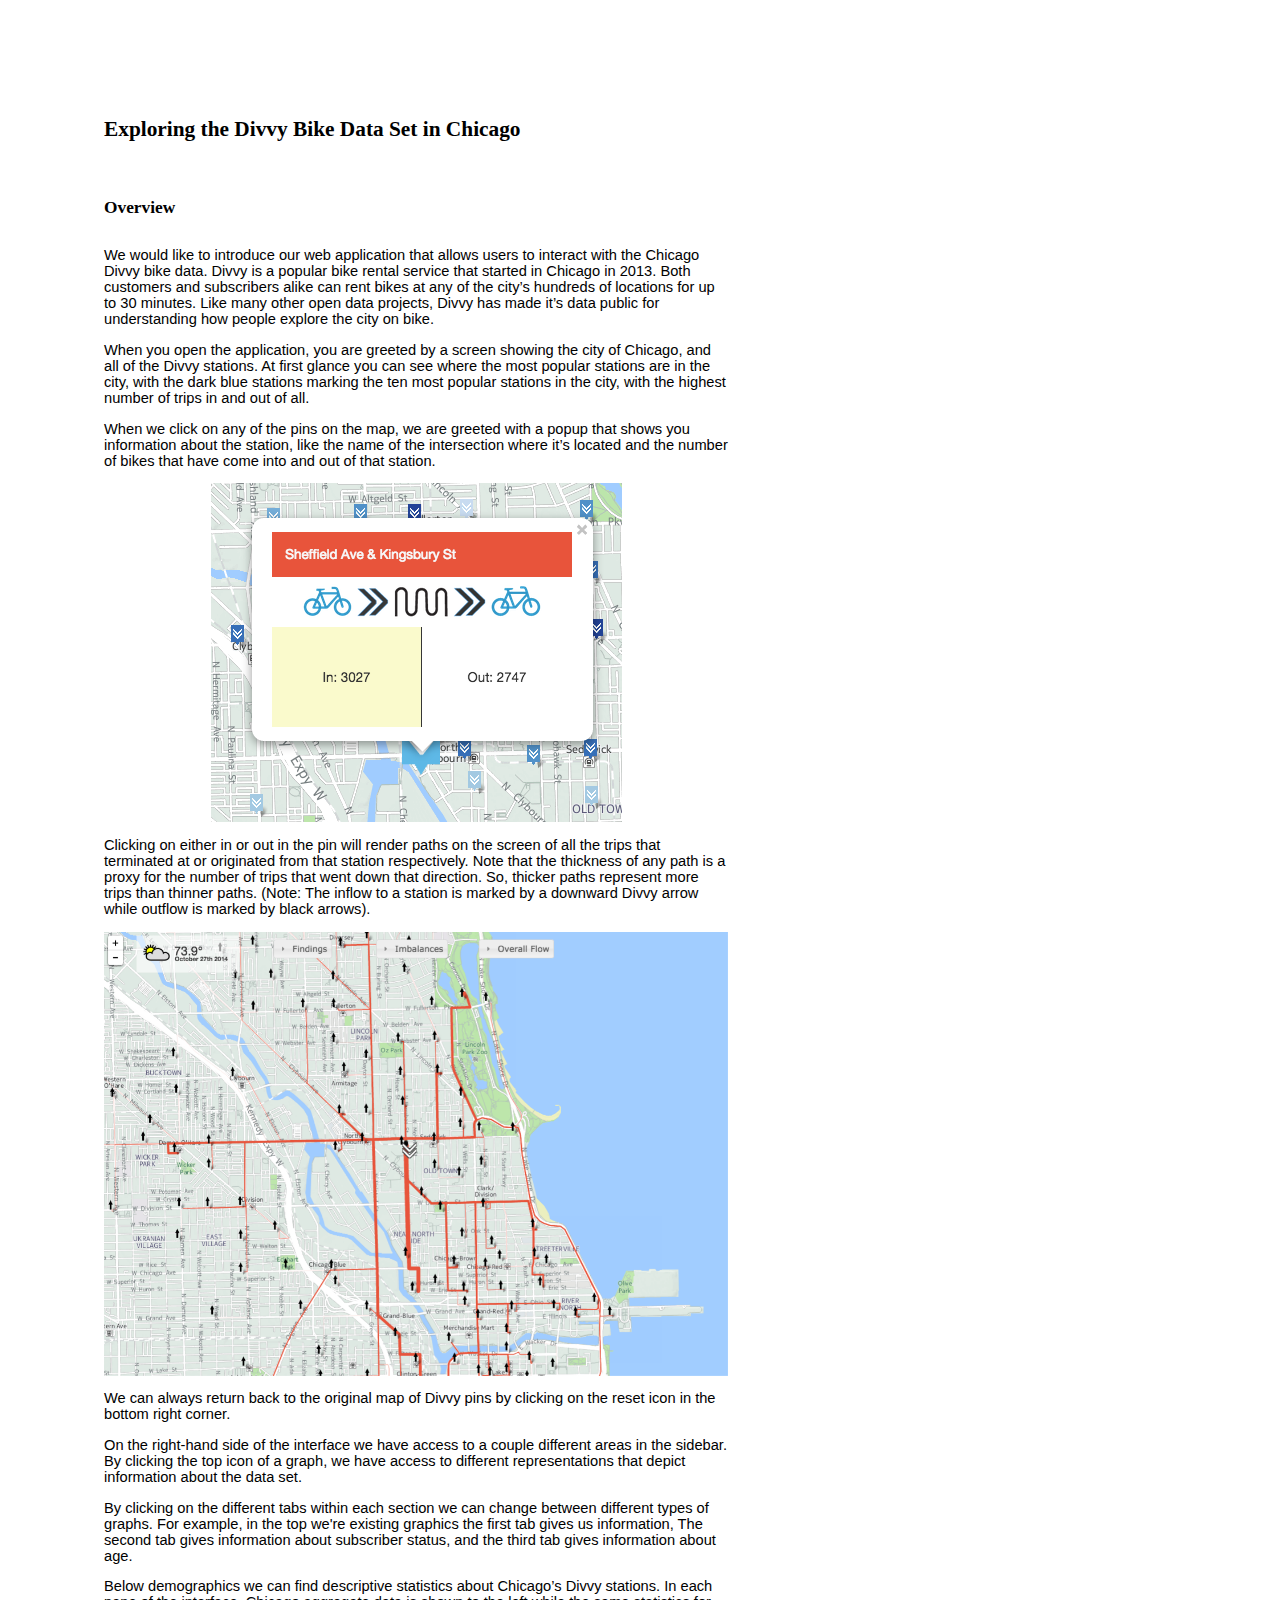
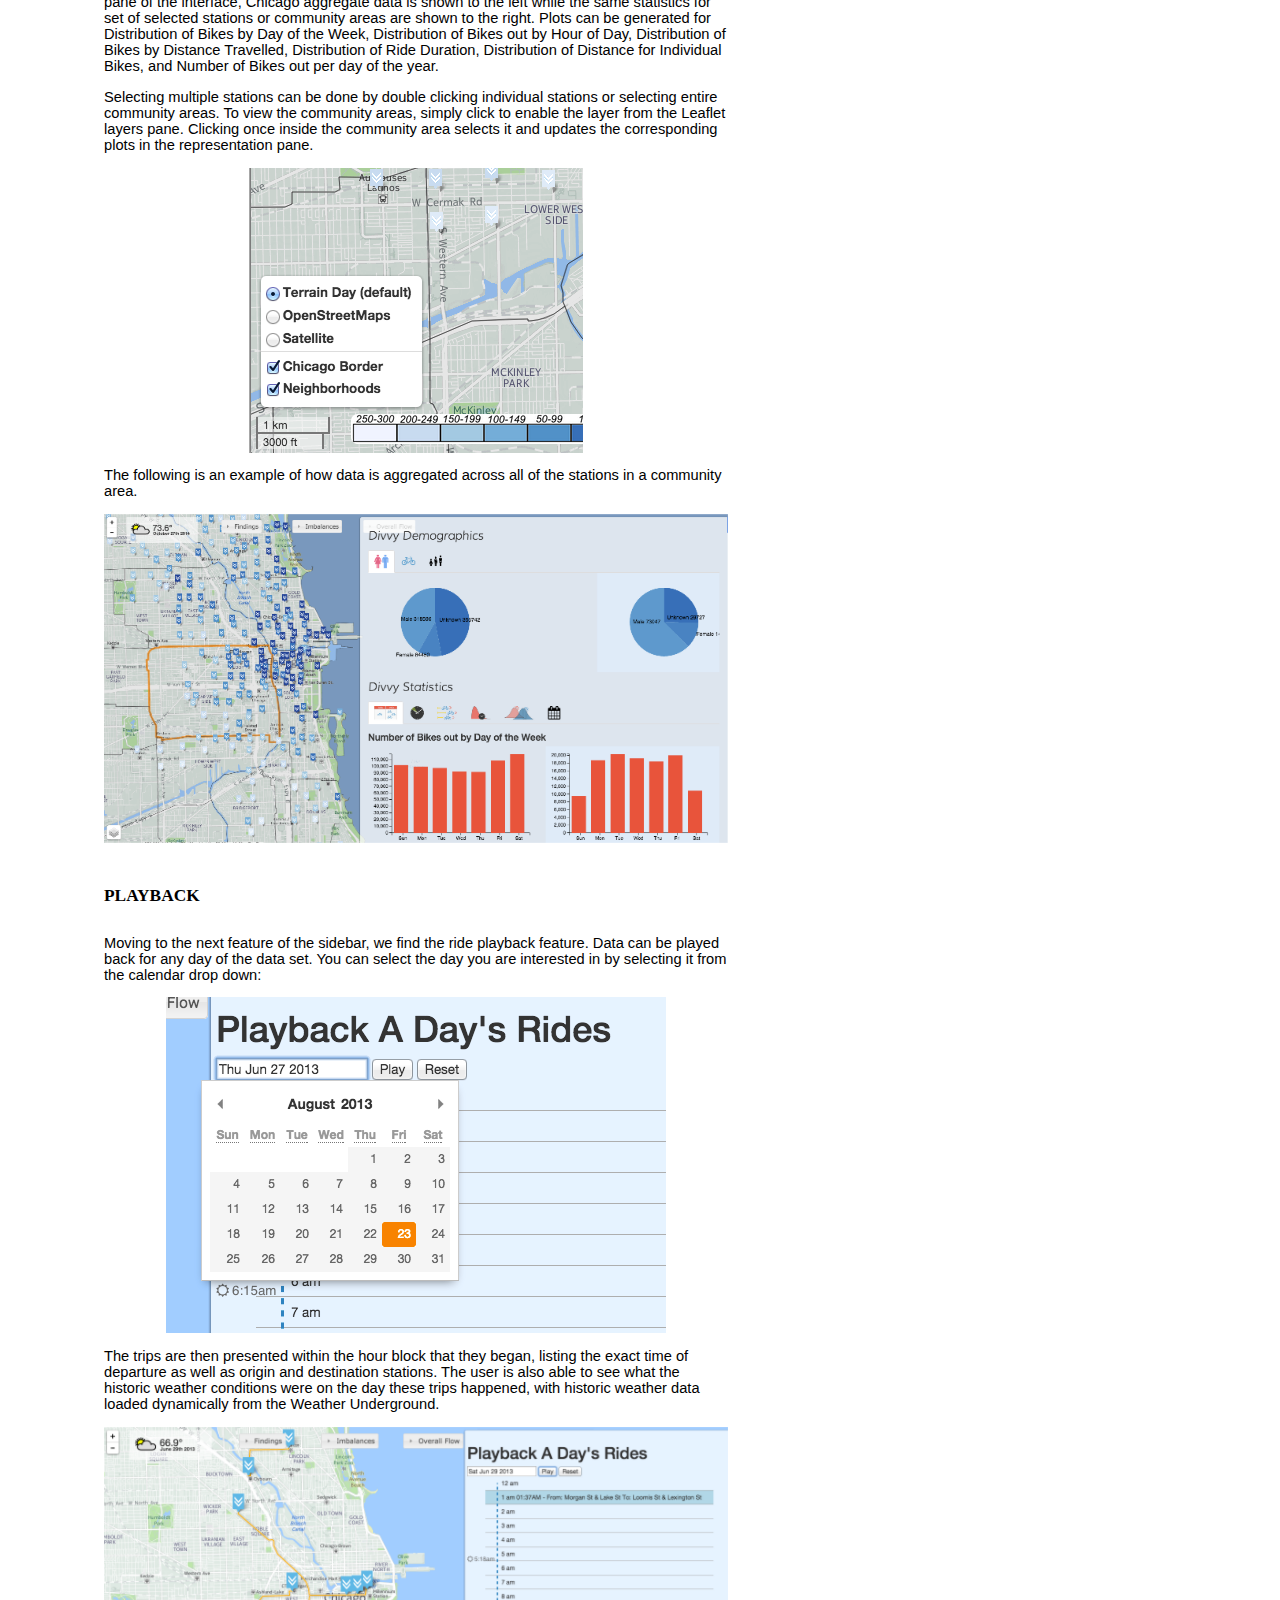
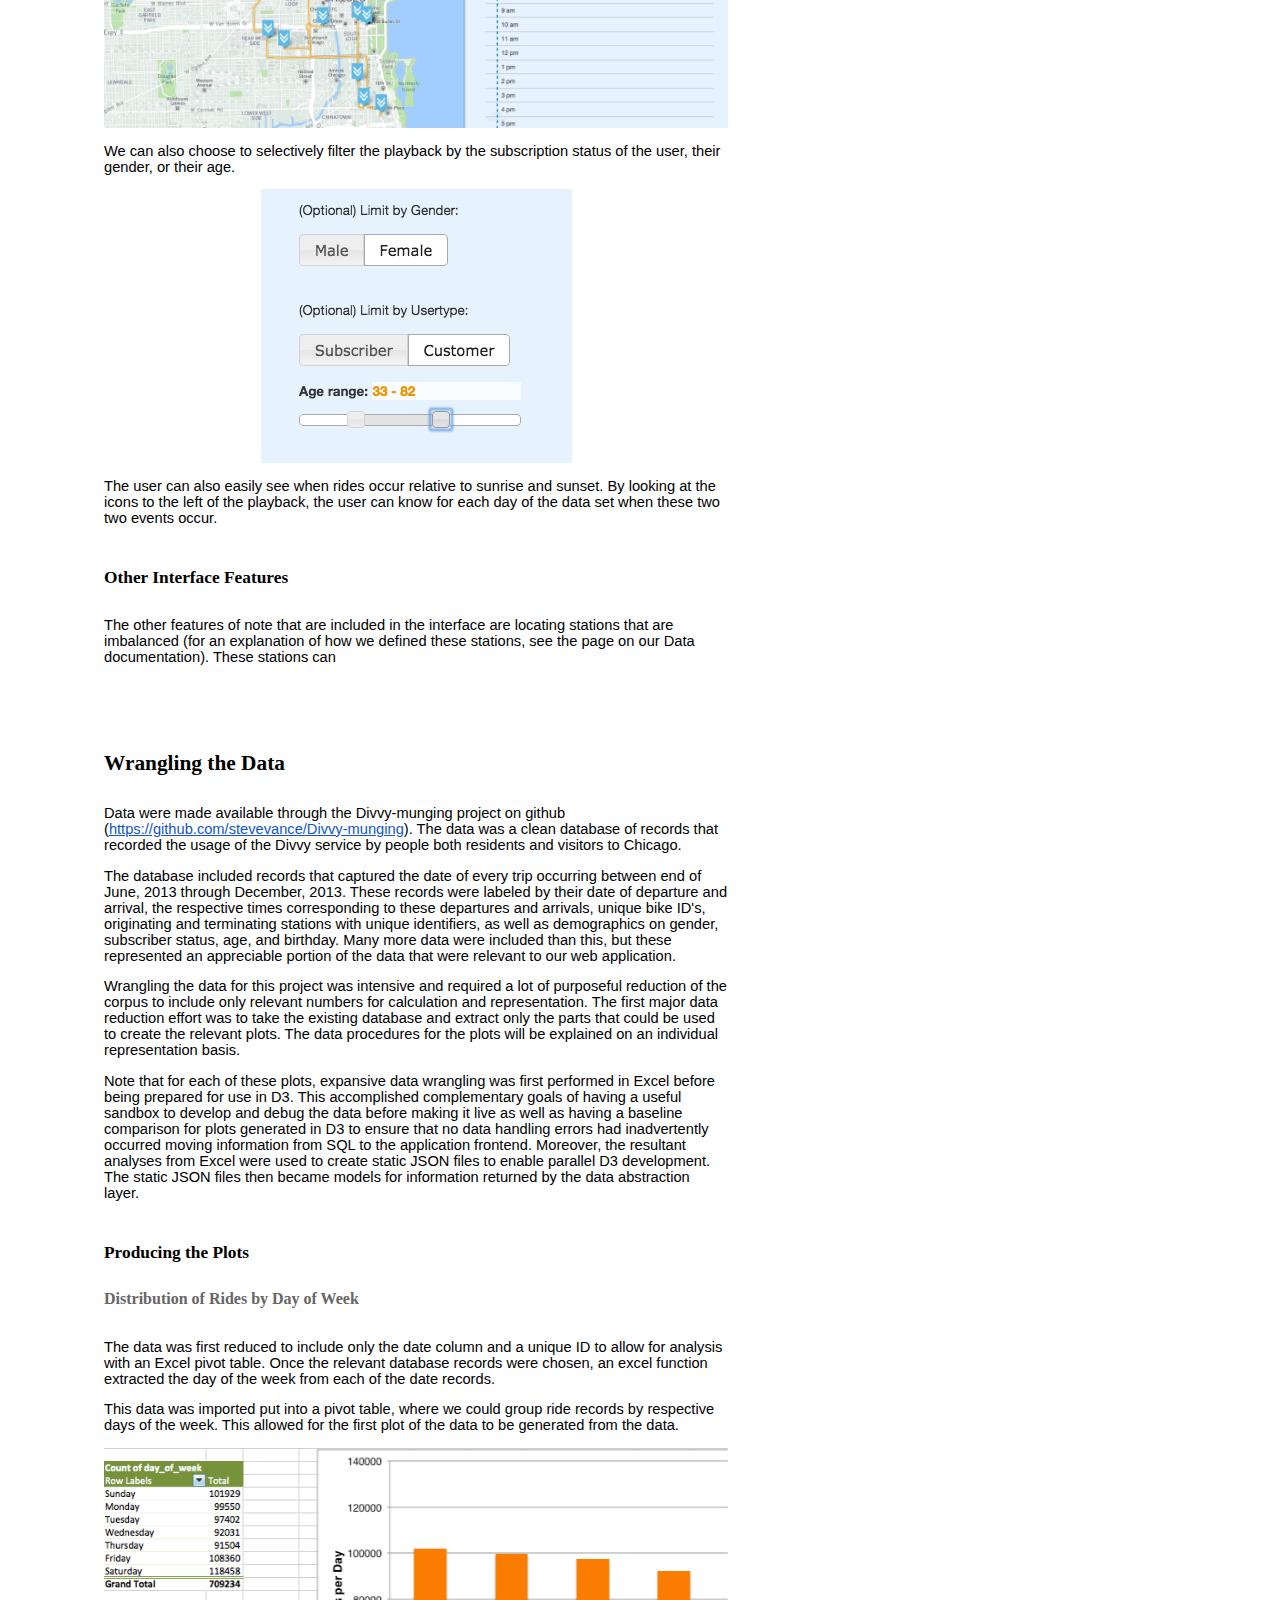
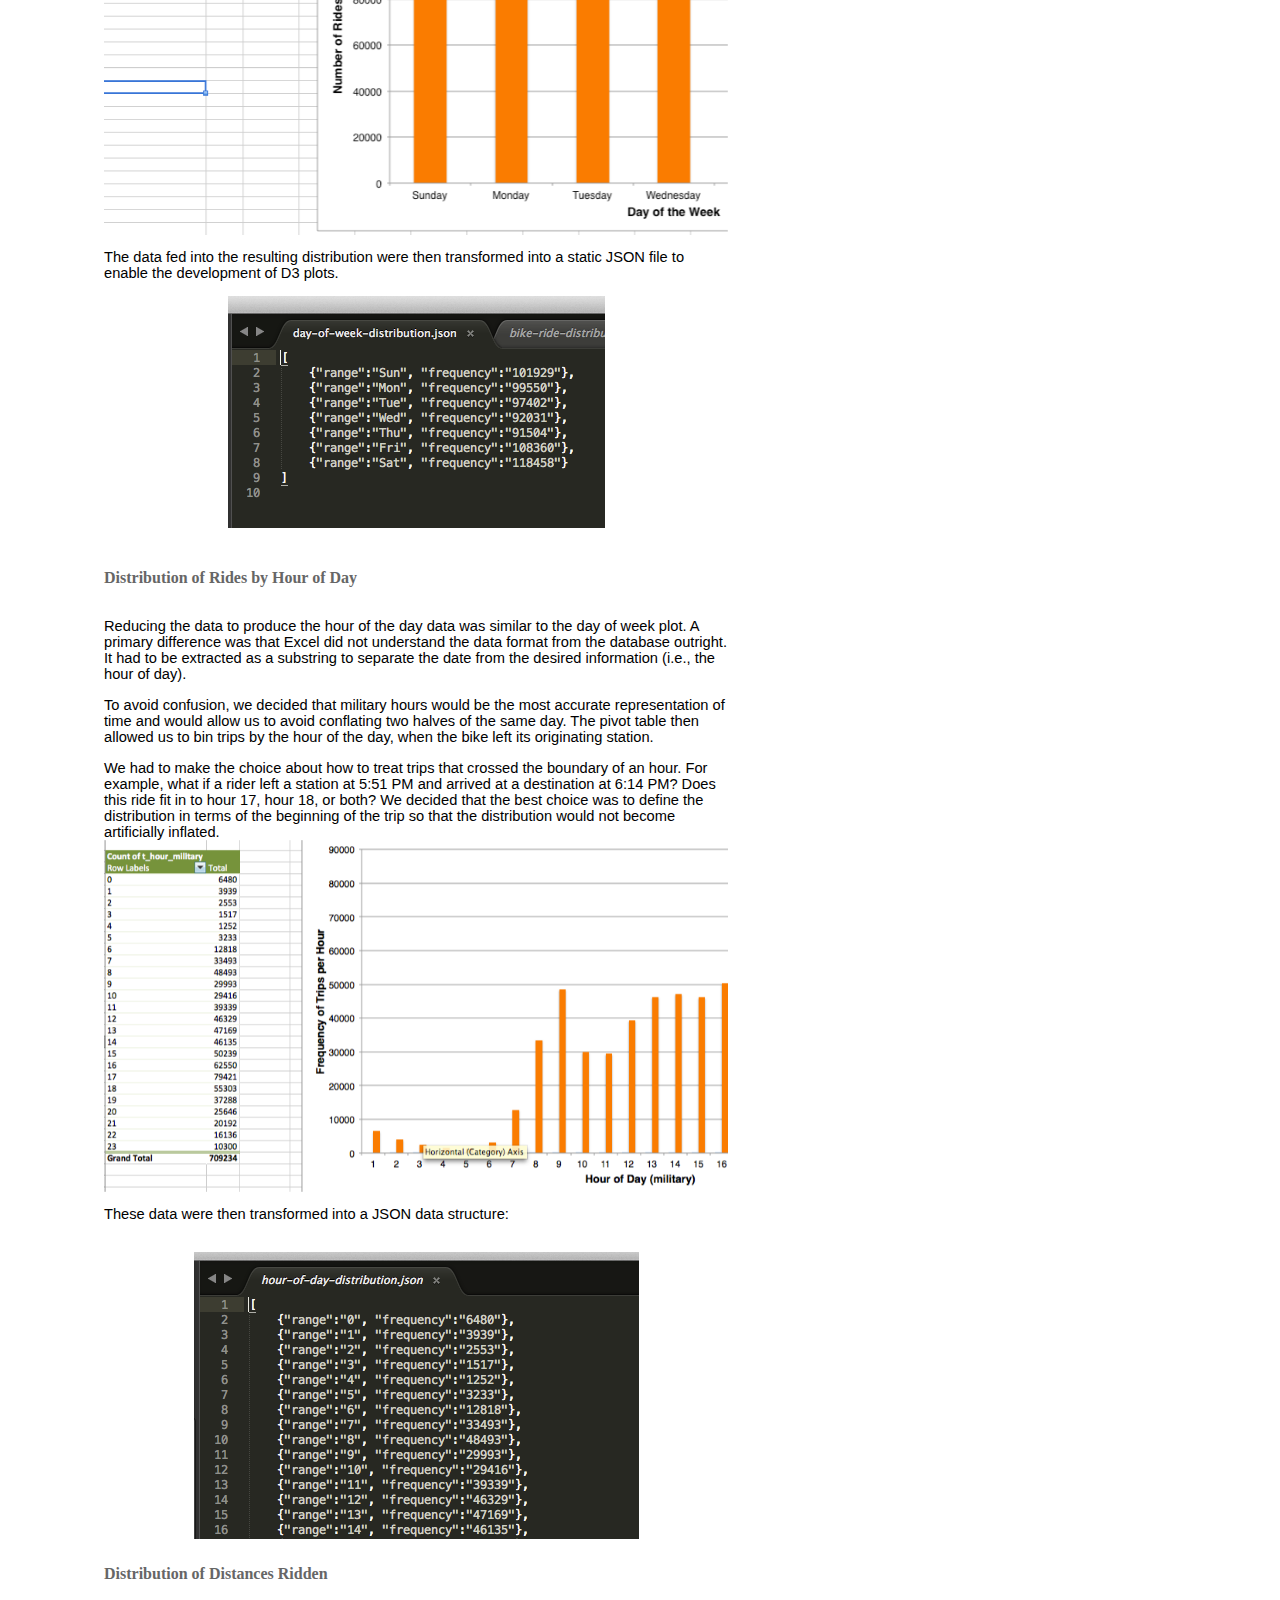
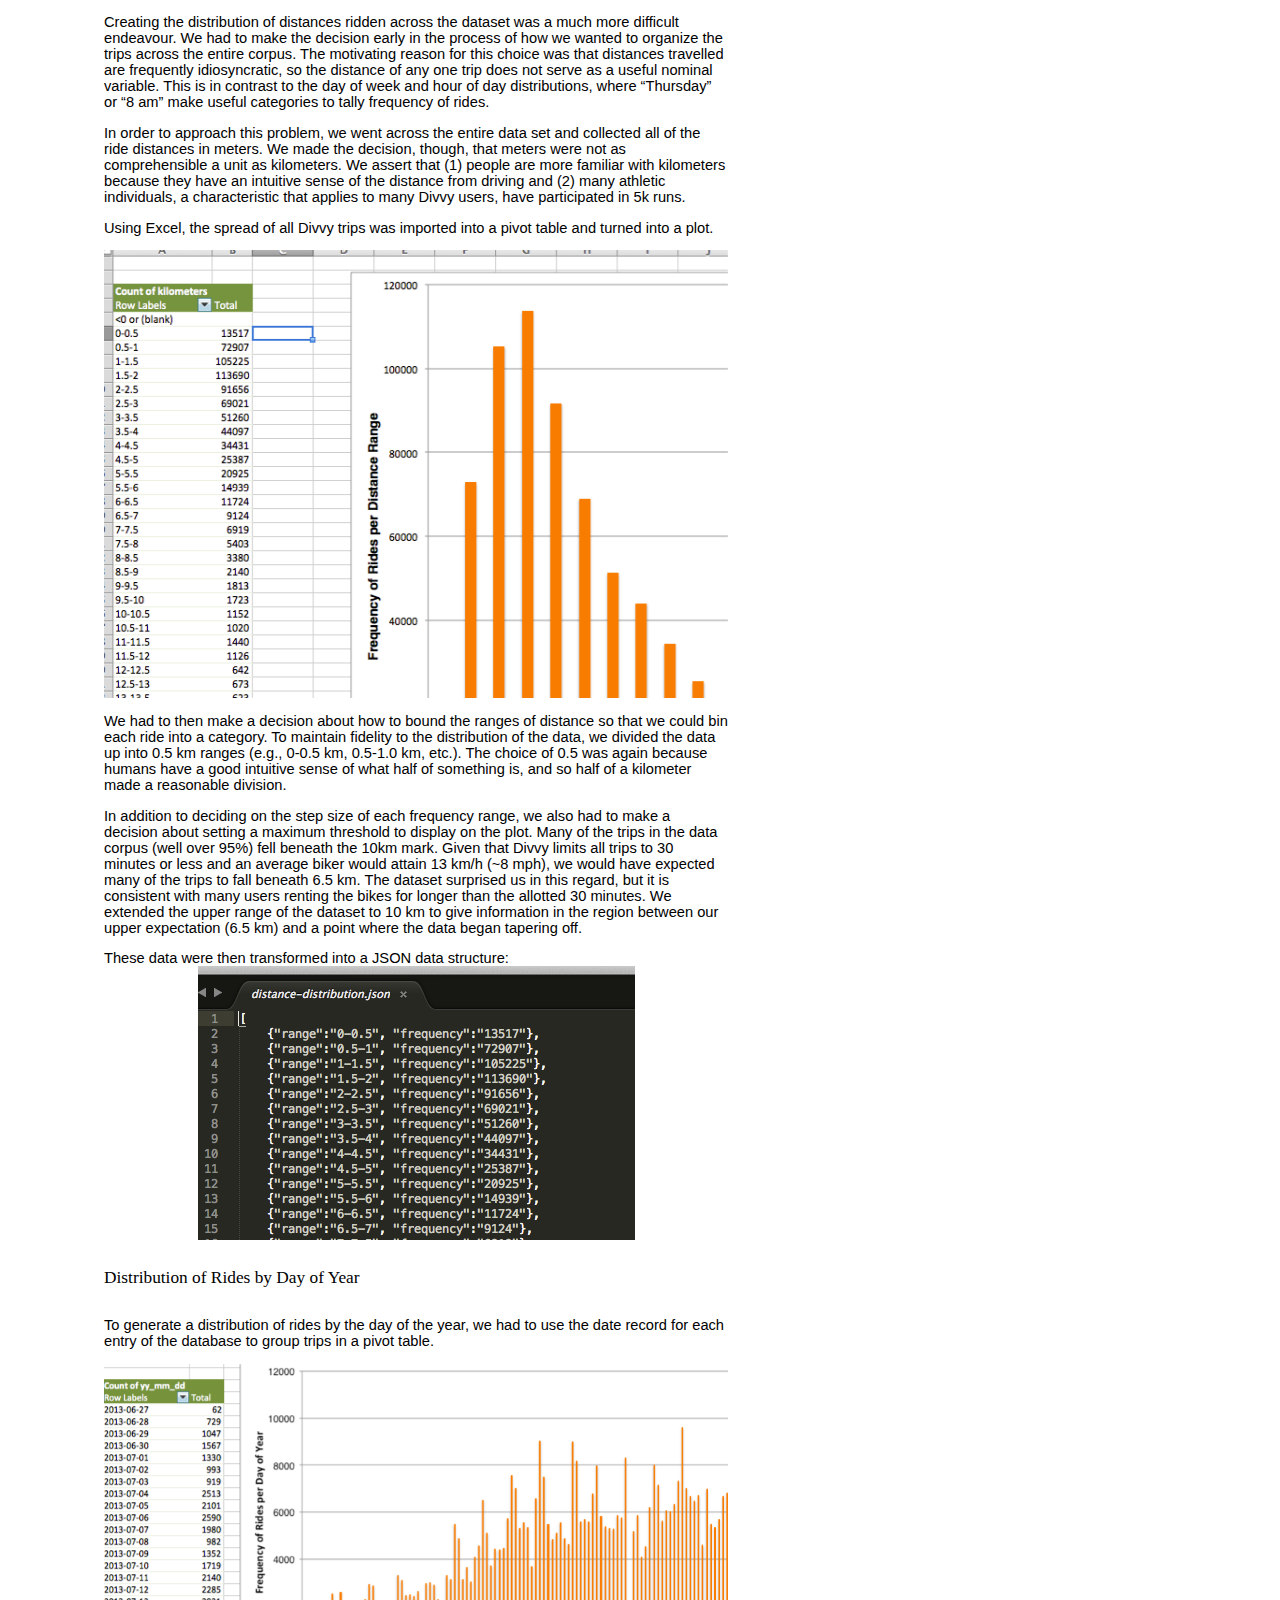
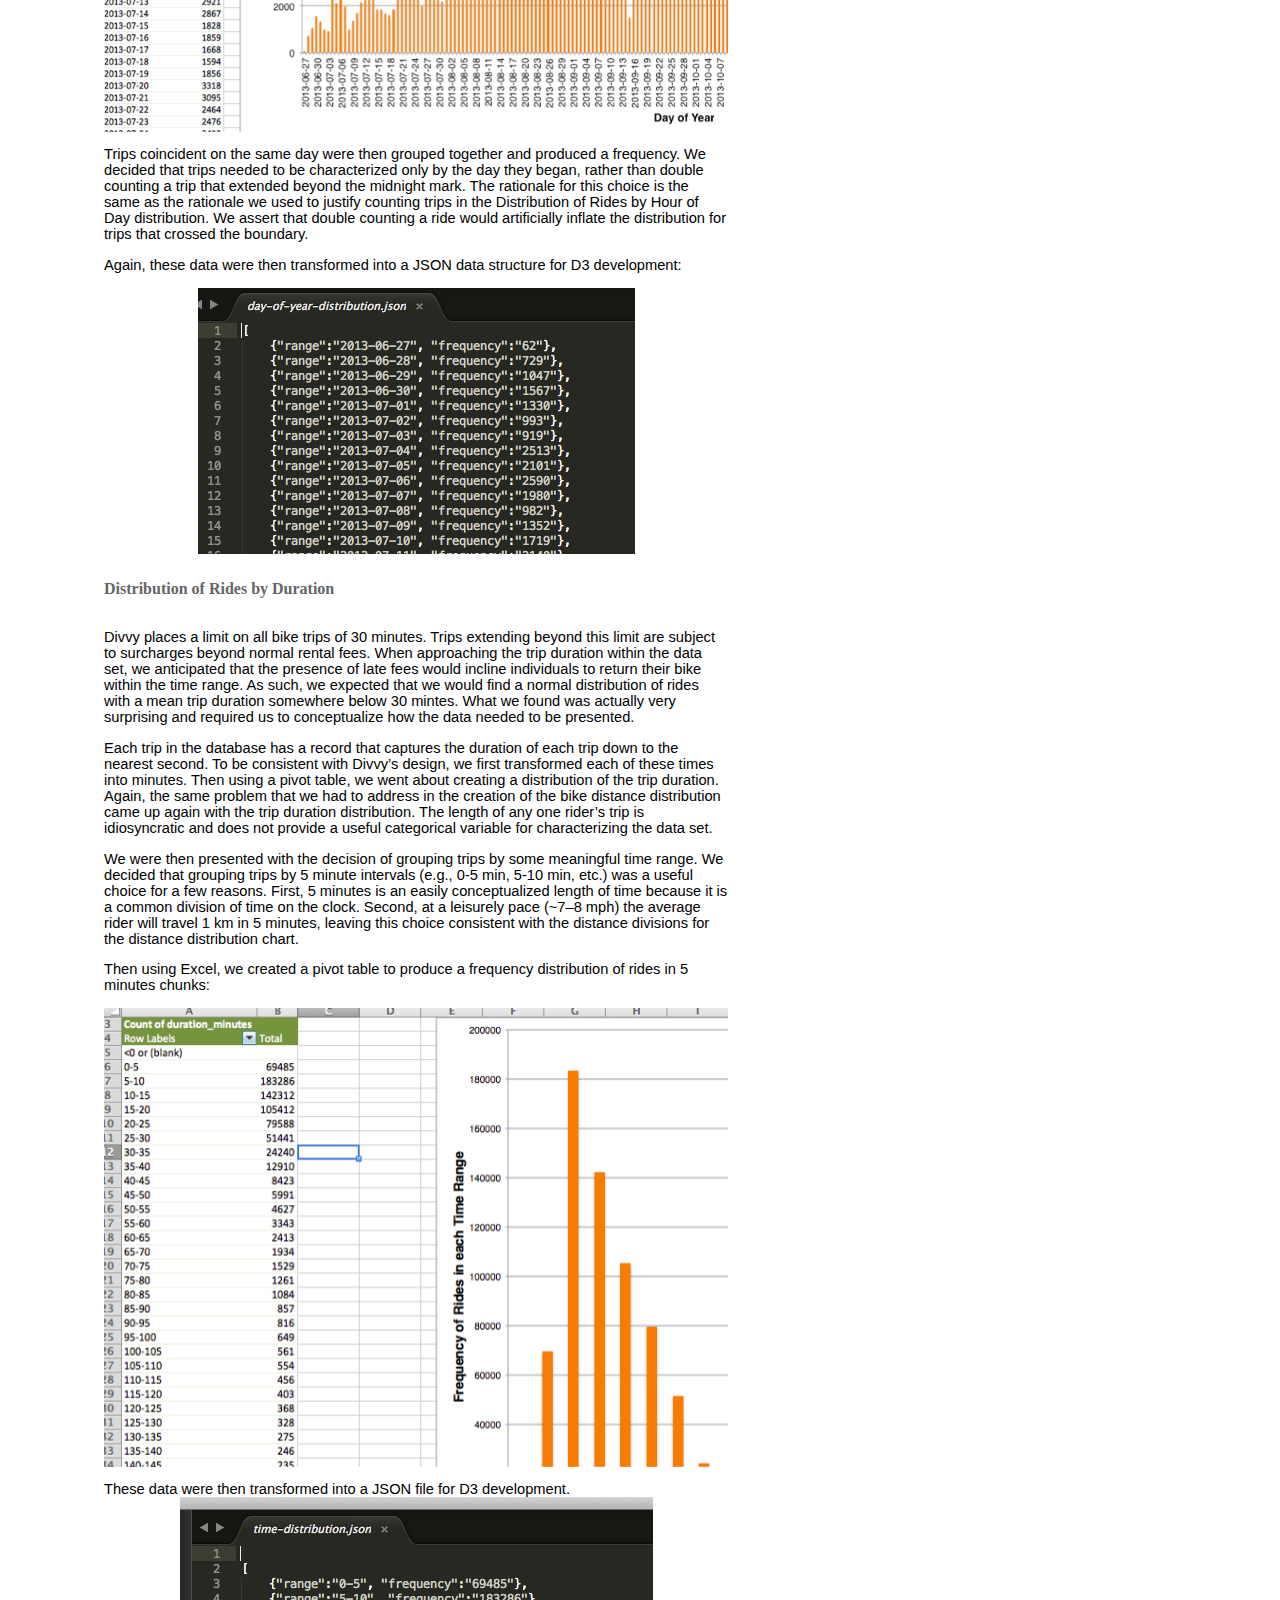
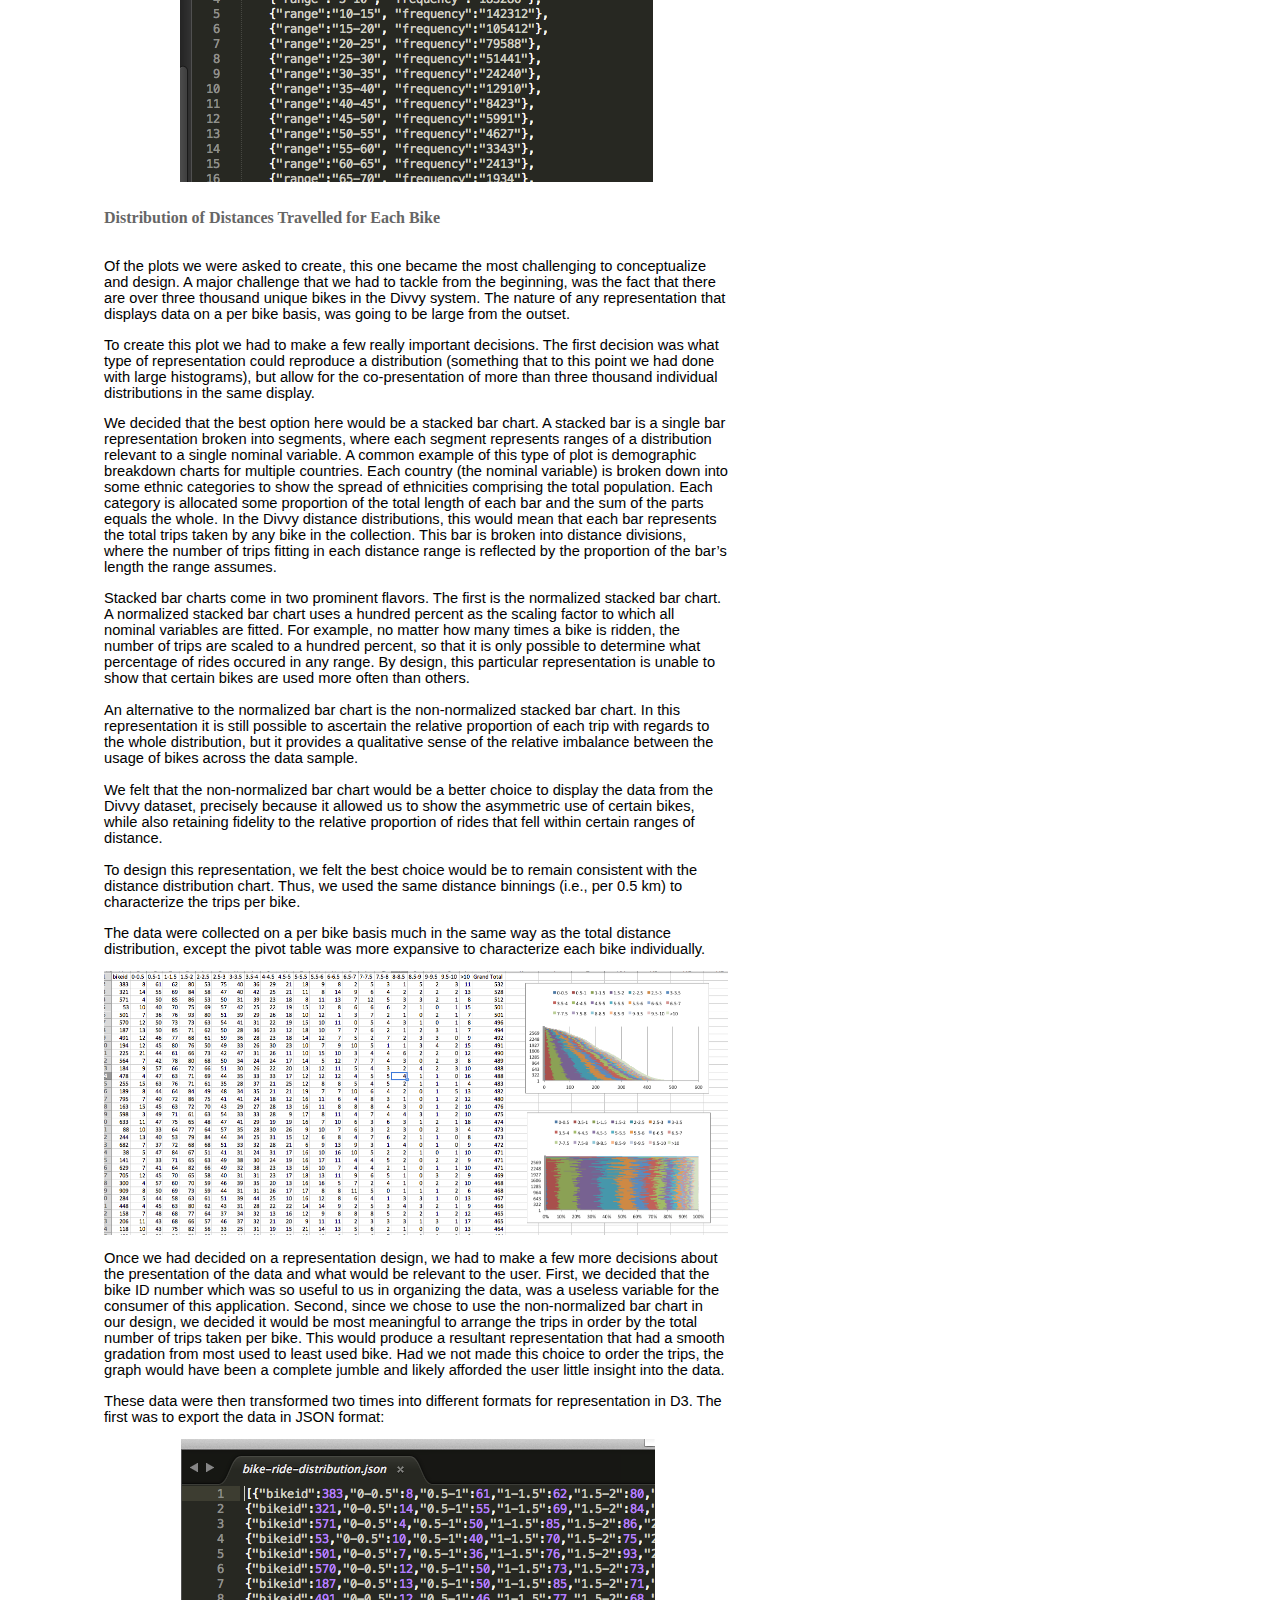
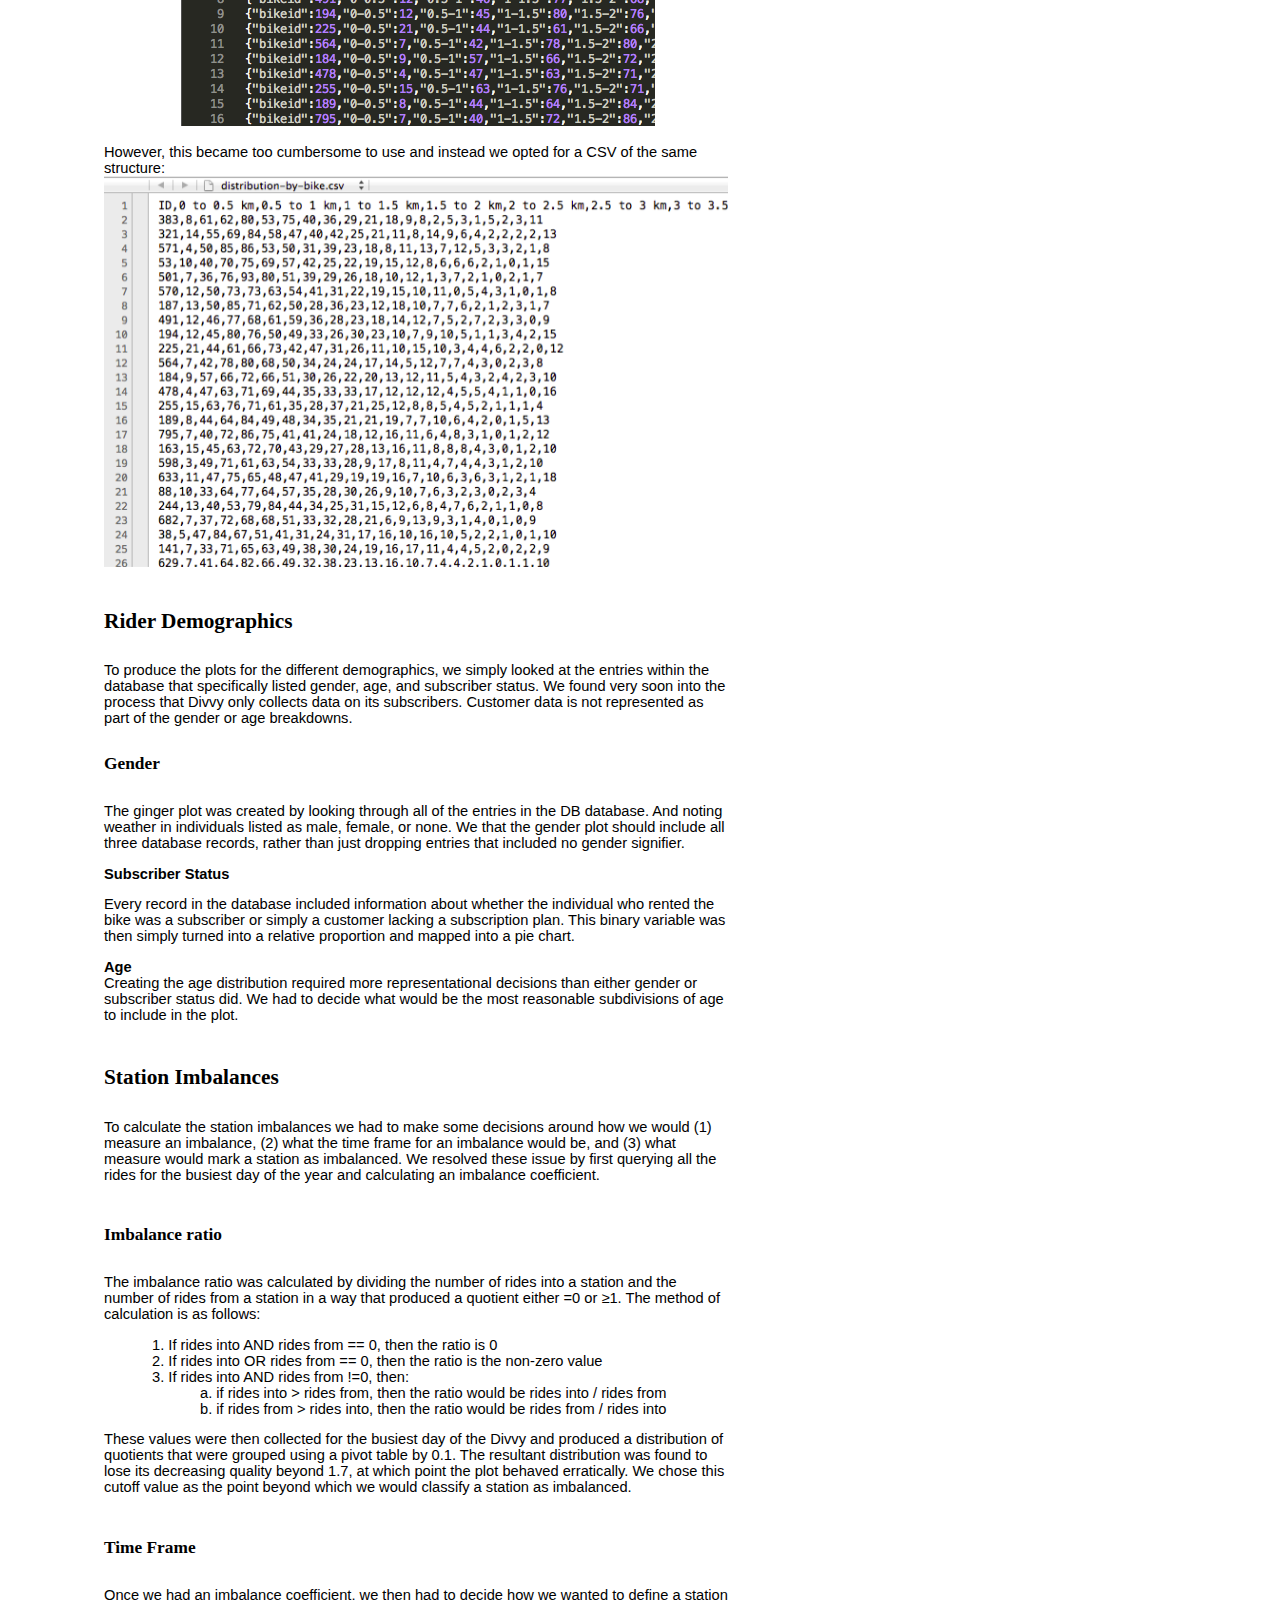
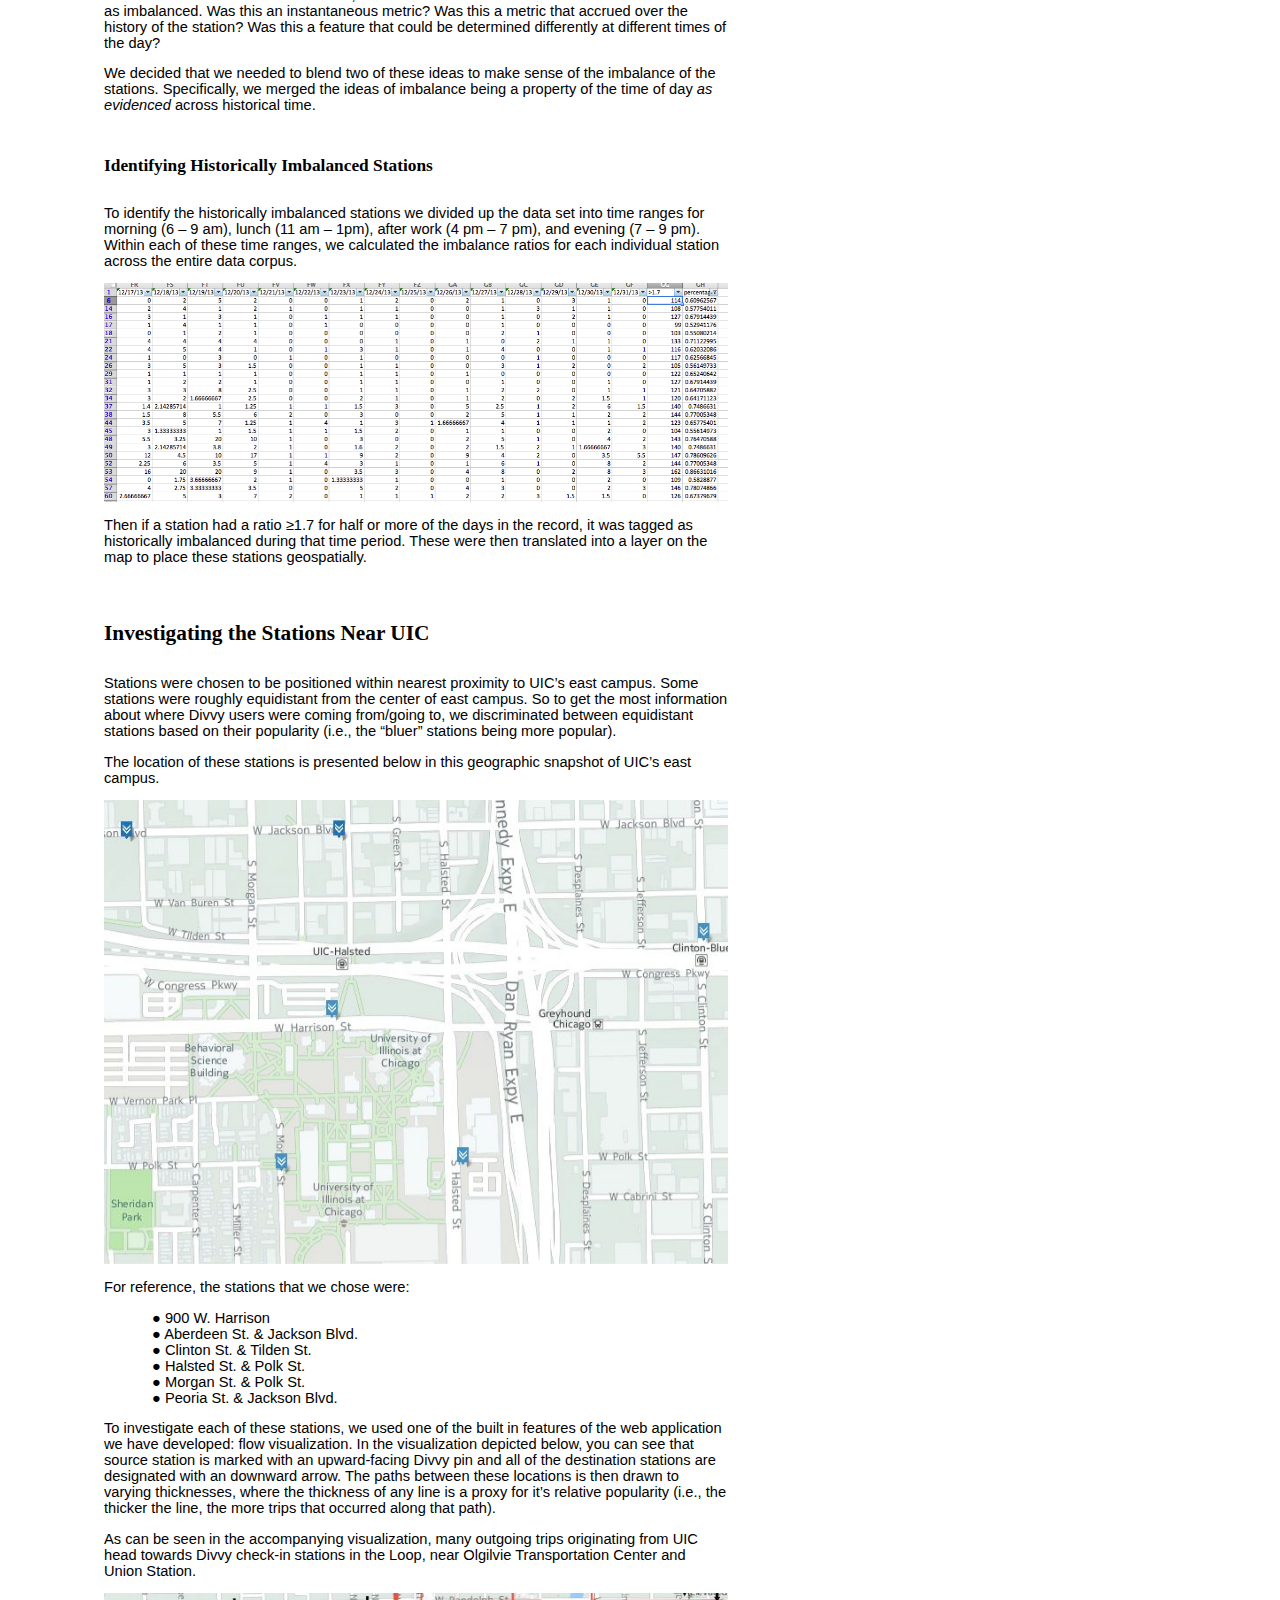
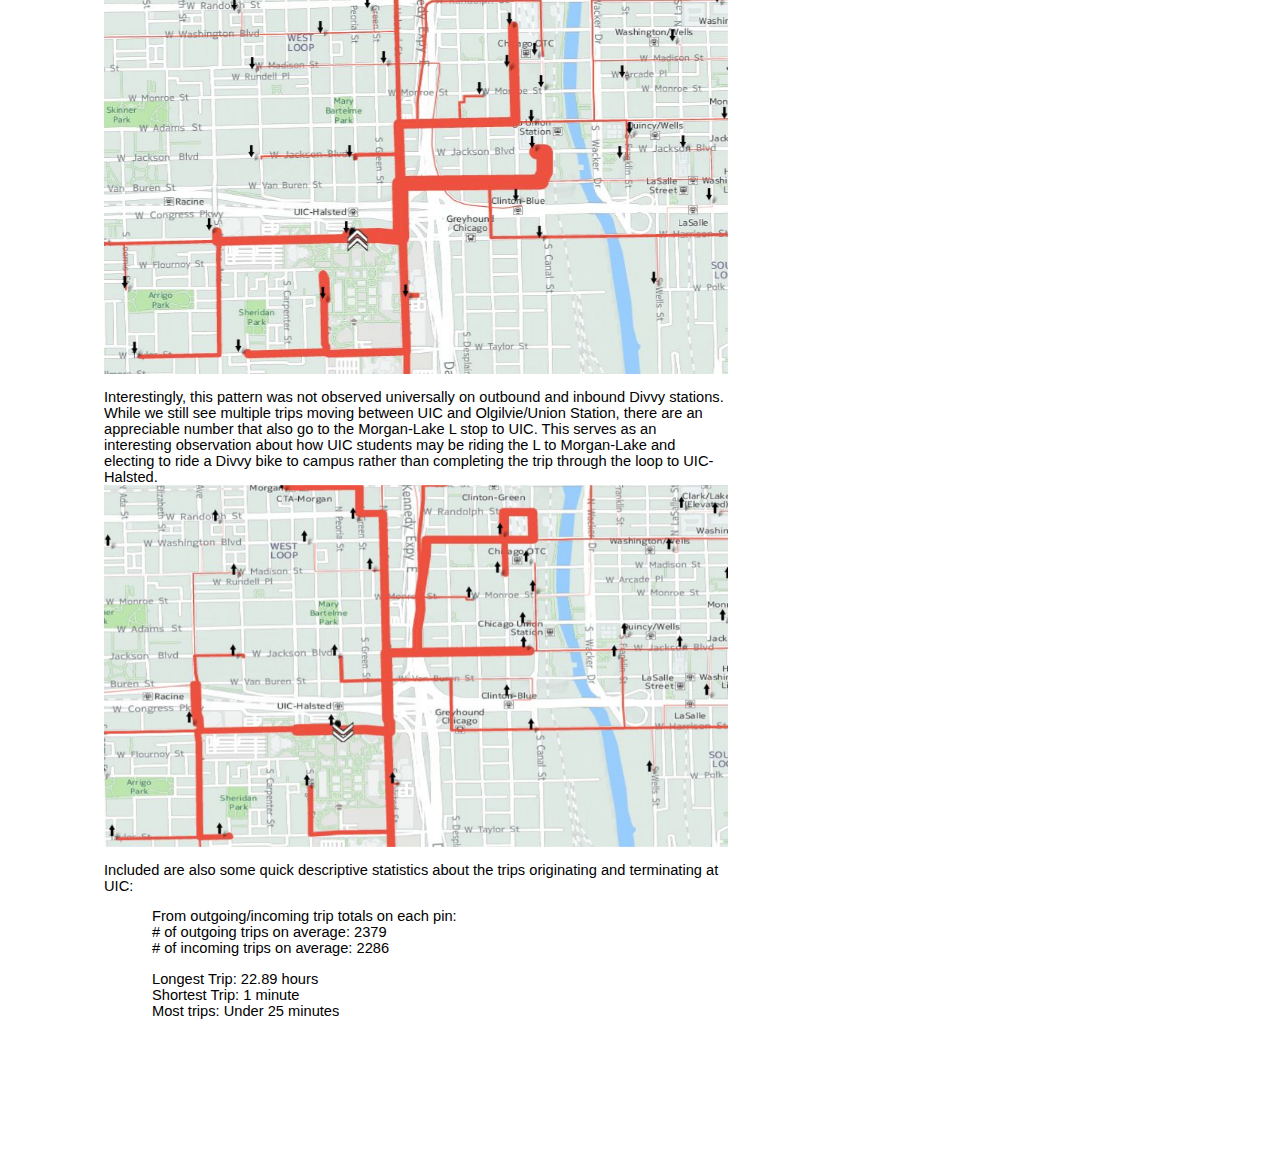
<file: Documentation.html>
<html><head><title>Documentation</title><meta content="text/html; charset=UTF-8" http-equiv="content-type"><style type="text/css">.lst-kix_2bfnp3vnjcet-6>li{counter-increment:lst-ctn-kix_2bfnp3vnjcet-6}.lst-kix_gachi8o34juh-3>li{counter-increment:lst-ctn-kix_gachi8o34juh-3}.lst-kix_gachi8o34juh-6>li{counter-increment:lst-ctn-kix_gachi8o34juh-6}ol.lst-kix_2bfnp3vnjcet-8.start{counter-reset:lst-ctn-kix_2bfnp3vnjcet-8 0}.lst-kix_gachi8o34juh-1>li:before{content:"" counter(lst-ctn-kix_gachi8o34juh-1,lower-latin) ". "}.lst-kix_gachi8o34juh-7>li{counter-increment:lst-ctn-kix_gachi8o34juh-7}.lst-kix_gachi8o34juh-0>li{counter-increment:lst-ctn-kix_gachi8o34juh-0}.lst-kix_2bfnp3vnjcet-2>li{counter-increment:lst-ctn-kix_2bfnp3vnjcet-2}ol.lst-kix_2bfnp3vnjcet-7.start{counter-reset:lst-ctn-kix_2bfnp3vnjcet-7 0}.lst-kix_2bfnp3vnjcet-0>li{counter-increment:lst-ctn-kix_2bfnp3vnjcet-0}.lst-kix_v80wwp2fhtz1-2>li:before{content:"\0025a0  "}ul.lst-kix_v80wwp2fhtz1-8{list-style-type:none}.lst-kix_2bfnp3vnjcet-5>li{counter-increment:lst-ctn-kix_2bfnp3vnjcet-5}ol.lst-kix_gachi8o34juh-1.start{counter-reset:lst-ctn-kix_gachi8o34juh-1 0}.lst-kix_v80wwp2fhtz1-4>li:before{content:"\0025cb  "}ol.lst-kix_2bfnp3vnjcet-2.start{counter-reset:lst-ctn-kix_2bfnp3vnjcet-2 0}.lst-kix_2bfnp3vnjcet-7>li:before{content:"" counter(lst-ctn-kix_2bfnp3vnjcet-7,lower-latin) ". "}.lst-kix_ls8eydiwlmtt-3>li:before{content:"\0025cf  "}.lst-kix_2bfnp3vnjcet-8>li{counter-increment:lst-ctn-kix_2bfnp3vnjcet-8}ol.lst-kix_gachi8o34juh-8{list-style-type:none}ol.lst-kix_gachi8o34juh-6{list-style-type:none}.lst-kix_2bfnp3vnjcet-7>li{counter-increment:lst-ctn-kix_2bfnp3vnjcet-7}ol.lst-kix_gachi8o34juh-7{list-style-type:none}ol.lst-kix_gachi8o34juh-4{list-style-type:none}ol.lst-kix_gachi8o34juh-4.start{counter-reset:lst-ctn-kix_gachi8o34juh-4 0}.lst-kix_2bfnp3vnjcet-6>li:before{content:"" counter(lst-ctn-kix_2bfnp3vnjcet-6,decimal) ". "}ol.lst-kix_gachi8o34juh-5{list-style-type:none}ol.lst-kix_gachi8o34juh-2{list-style-type:none}ol.lst-kix_gachi8o34juh-3{list-style-type:none}ol.lst-kix_gachi8o34juh-0{list-style-type:none}ol.lst-kix_gachi8o34juh-1{list-style-type:none}.lst-kix_gachi8o34juh-3>li:before{content:"" counter(lst-ctn-kix_gachi8o34juh-3,decimal) ". "}.lst-kix_gachi8o34juh-8>li{counter-increment:lst-ctn-kix_gachi8o34juh-8}.lst-kix_gachi8o34juh-4>li:before{content:"" counter(lst-ctn-kix_gachi8o34juh-4,lower-latin) ". "}.lst-kix_v80wwp2fhtz1-7>li:before{content:"\0025cb  "}ol.lst-kix_2bfnp3vnjcet-4.start{counter-reset:lst-ctn-kix_2bfnp3vnjcet-4 0}ol.lst-kix_2bfnp3vnjcet-1.start{counter-reset:lst-ctn-kix_2bfnp3vnjcet-1 0}ul.lst-kix_ls8eydiwlmtt-6{list-style-type:none}ul.lst-kix_ls8eydiwlmtt-5{list-style-type:none}ul.lst-kix_ls8eydiwlmtt-4{list-style-type:none}.lst-kix_2bfnp3vnjcet-2>li:before{content:"" counter(lst-ctn-kix_2bfnp3vnjcet-2,lower-roman) ". "}ul.lst-kix_ls8eydiwlmtt-3{list-style-type:none}ul.lst-kix_ls8eydiwlmtt-8{list-style-type:none}ul.lst-kix_ls8eydiwlmtt-7{list-style-type:none}.lst-kix_gachi8o34juh-5>li{counter-increment:lst-ctn-kix_gachi8o34juh-5}.lst-kix_ls8eydiwlmtt-7>li:before{content:"\0025cb  "}.lst-kix_ls8eydiwlmtt-4>li:before{content:"\0025cb  "}ol.lst-kix_gachi8o34juh-6.start{counter-reset:lst-ctn-kix_gachi8o34juh-6 0}ul.lst-kix_ls8eydiwlmtt-1{list-style-type:none}ul.lst-kix_ls8eydiwlmtt-2{list-style-type:none}ul.lst-kix_ls8eydiwlmtt-0{list-style-type:none}ol.lst-kix_2bfnp3vnjcet-3.start{counter-reset:lst-ctn-kix_2bfnp3vnjcet-3 0}ol.lst-kix_2bfnp3vnjcet-5.start{counter-reset:lst-ctn-kix_2bfnp3vnjcet-5 0}.lst-kix_v80wwp2fhtz1-6>li:before{content:"\0025cf  "}.lst-kix_ls8eydiwlmtt-1>li:before{content:"\0025cb  "}.lst-kix_gachi8o34juh-8>li:before{content:"" counter(lst-ctn-kix_gachi8o34juh-8,lower-roman) ". "}ol.lst-kix_gachi8o34juh-8.start{counter-reset:lst-ctn-kix_gachi8o34juh-8 0}.lst-kix_gachi8o34juh-5>li:before{content:"" counter(lst-ctn-kix_gachi8o34juh-5,lower-roman) ". "}.lst-kix_2bfnp3vnjcet-4>li{counter-increment:lst-ctn-kix_2bfnp3vnjcet-4}.lst-kix_v80wwp2fhtz1-5>li:before{content:"\0025a0  "}.lst-kix_2bfnp3vnjcet-1>li:before{content:"" counter(lst-ctn-kix_2bfnp3vnjcet-1,lower-latin) ". "}.lst-kix_2bfnp3vnjcet-4>li:before{content:"" counter(lst-ctn-kix_2bfnp3vnjcet-4,lower-latin) ". "}ol.lst-kix_gachi8o34juh-7.start{counter-reset:lst-ctn-kix_gachi8o34juh-7 0}.lst-kix_v80wwp2fhtz1-1>li:before{content:"\0025cb  "}.lst-kix_2bfnp3vnjcet-1>li{counter-increment:lst-ctn-kix_2bfnp3vnjcet-1}.lst-kix_2bfnp3vnjcet-0>li:before{content:"" counter(lst-ctn-kix_2bfnp3vnjcet-0,decimal) ". "}ol.lst-kix_gachi8o34juh-5.start{counter-reset:lst-ctn-kix_gachi8o34juh-5 0}.lst-kix_ls8eydiwlmtt-6>li:before{content:"\0025cf  "}.lst-kix_ls8eydiwlmtt-5>li:before{content:"\0025a0  "}.lst-kix_gachi8o34juh-1>li{counter-increment:lst-ctn-kix_gachi8o34juh-1}.lst-kix_ls8eydiwlmtt-2>li:before{content:"\0025a0  "}.lst-kix_gachi8o34juh-2>li:before{content:"" counter(lst-ctn-kix_gachi8o34juh-2,lower-roman) ". "}.lst-kix_v80wwp2fhtz1-0>li:before{content:"\0025cf  "}.lst-kix_ls8eydiwlmtt-8>li:before{content:"\0025a0  "}ol.lst-kix_2bfnp3vnjcet-6.start{counter-reset:lst-ctn-kix_2bfnp3vnjcet-6 0}ol.lst-kix_gachi8o34juh-3.start{counter-reset:lst-ctn-kix_gachi8o34juh-3 0}ol.lst-kix_2bfnp3vnjcet-0.start{counter-reset:lst-ctn-kix_2bfnp3vnjcet-0 0}ol.lst-kix_gachi8o34juh-0.start{counter-reset:lst-ctn-kix_gachi8o34juh-0 0}ul.lst-kix_v80wwp2fhtz1-0{list-style-type:none}.lst-kix_v80wwp2fhtz1-8>li:before{content:"\0025a0  "}ul.lst-kix_v80wwp2fhtz1-1{list-style-type:none}ul.lst-kix_v80wwp2fhtz1-2{list-style-type:none}ul.lst-kix_v80wwp2fhtz1-3{list-style-type:none}.lst-kix_v80wwp2fhtz1-3>li:before{content:"\0025cf  "}ul.lst-kix_v80wwp2fhtz1-4{list-style-type:none}ol.lst-kix_gachi8o34juh-2.start{counter-reset:lst-ctn-kix_gachi8o34juh-2 0}ul.lst-kix_v80wwp2fhtz1-5{list-style-type:none}ul.lst-kix_v80wwp2fhtz1-6{list-style-type:none}ul.lst-kix_v80wwp2fhtz1-7{list-style-type:none}ol.lst-kix_2bfnp3vnjcet-8{list-style-type:none}.lst-kix_2bfnp3vnjcet-8>li:before{content:"" counter(lst-ctn-kix_2bfnp3vnjcet-8,lower-roman) ". "}.lst-kix_2bfnp3vnjcet-5>li:before{content:"" counter(lst-ctn-kix_2bfnp3vnjcet-5,lower-roman) ". "}.lst-kix_gachi8o34juh-4>li{counter-increment:lst-ctn-kix_gachi8o34juh-4}ol.lst-kix_2bfnp3vnjcet-4{list-style-type:none}.lst-kix_gachi8o34juh-0>li:before{content:"" counter(lst-ctn-kix_gachi8o34juh-0,decimal) ". "}ol.lst-kix_2bfnp3vnjcet-5{list-style-type:none}.lst-kix_gachi8o34juh-2>li{counter-increment:lst-ctn-kix_gachi8o34juh-2}ol.lst-kix_2bfnp3vnjcet-6{list-style-type:none}ol.lst-kix_2bfnp3vnjcet-7{list-style-type:none}ol.lst-kix_2bfnp3vnjcet-0{list-style-type:none}ol.lst-kix_2bfnp3vnjcet-1{list-style-type:none}ol.lst-kix_2bfnp3vnjcet-2{list-style-type:none}ol.lst-kix_2bfnp3vnjcet-3{list-style-type:none}.lst-kix_2bfnp3vnjcet-3>li{counter-increment:lst-ctn-kix_2bfnp3vnjcet-3}.lst-kix_gachi8o34juh-7>li:before{content:"" counter(lst-ctn-kix_gachi8o34juh-7,lower-latin) ". "}.lst-kix_ls8eydiwlmtt-0>li:before{content:"\0025cf  "}.lst-kix_2bfnp3vnjcet-3>li:before{content:"" counter(lst-ctn-kix_2bfnp3vnjcet-3,decimal) ". "}.lst-kix_gachi8o34juh-6>li:before{content:"" counter(lst-ctn-kix_gachi8o34juh-6,decimal) ". "}ol{margin:0;padding:0}.c0{widows:2;orphans:2;direction:ltr}.c12{max-width:468pt;background-color:#ffffff;padding:72pt 72pt 72pt 72pt}.c11{padding-left:0pt;margin-left:72pt}.c9{color:inherit;text-decoration:inherit}.c5{padding-left:0pt;margin-left:36pt}.c2{color:#1155cc;text-decoration:underline}.c6{margin:0;padding:0}.c7{text-align:left}.c3{text-align:center}.c1{page-break-after:avoid}.c4{height:11pt}.c14{font-style:italic}.c15{font-weight:normal}.c13{font-weight:bold}.c8{margin-left:36pt}.c10{background-color:#00ff00}.title{widows:2;padding-top:0pt;line-height:1.15;orphans:2;text-align:left;color:#000000;font-size:21pt;font-family:"Trebuchet MS";padding-bottom:0pt;page-break-after:avoid}.subtitle{widows:2;padding-top:0pt;line-height:1.15;orphans:2;text-align:left;color:#666666;font-style:italic;font-size:13pt;font-family:"Trebuchet MS";padding-bottom:10pt;page-break-after:avoid}li{color:#000000;font-size:11pt;font-family:"Arial"}p{color:#000000;font-size:11pt;margin:0;font-family:"Arial"}h1{widows:2;padding-top:10pt;line-height:1.15;orphans:2;text-align:left;color:#000000;font-size:16pt;font-family:"Trebuchet MS";padding-bottom:0pt;page-break-after:avoid}h2{widows:2;padding-top:10pt;line-height:1.15;orphans:2;text-align:left;color:#000000;font-size:13pt;font-family:"Trebuchet MS";font-weight:bold;padding-bottom:0pt;page-break-after:avoid}h3{widows:2;padding-top:8pt;line-height:1.15;orphans:2;text-align:left;color:#666666;font-size:12pt;font-family:"Trebuchet MS";font-weight:bold;padding-bottom:0pt;page-break-after:avoid}h4{widows:2;padding-top:8pt;line-height:1.15;orphans:2;text-align:left;color:#666666;font-size:11pt;text-decoration:underline;font-family:"Trebuchet MS";padding-bottom:0pt;page-break-after:avoid}h5{widows:2;padding-top:8pt;line-height:1.15;orphans:2;text-align:left;color:#666666;font-size:11pt;font-family:"Trebuchet MS";padding-bottom:0pt;page-break-after:avoid}h6{widows:2;padding-top:8pt;line-height:1.15;orphans:2;text-align:left;color:#666666;font-style:italic;font-size:11pt;font-family:"Trebuchet MS";padding-bottom:0pt;page-break-after:avoid}</style></head><body class="c12"><h1 class="c0 c1"><a name="h.fsuakigyzrcd"></a><span>Exploring the Divvy Bike Data Set in Chicago</span></h1><p class="c0 c4"><span></span></p><h2 class="c0 c1"><a name="h.cp5jfr6df1dd"></a><span>Overview</span></h2><p class="c0 c4"><span></span></p><p class="c0"><span>We would like to introduce our web application that allows users to interact with the Chicago Divvy bike data. Divvy is a popular bike rental service that started in Chicago in 2013. Both customers and subscribers alike can rent bikes at any of the city&rsquo;s hundreds of locations for up to 30 minutes. Like many other open data projects, Divvy has made it&rsquo;s data public for understanding how people explore the city on bike.</span></p><p class="c0 c4"><span></span></p><p class="c0"><span>When you open the application, you are greeted by a screen showing the city of Chicago, and all of the Divvy stations. At first glance you can see where the most popular stations are in the city, with the dark blue stations marking the ten most popular stations in the city, with the highest number of trips in and out of all.</span></p><p class="c0 c4"><span></span></p><p class="c0"><span>When we click on any of the pins on the map, we are greeted with a popup that shows you information about the station, like the name of the intersection where it&rsquo;s located and the number of bikes that have come into and out of that station.</span></p><p class="c0 c4"><span></span></p><p class="c0 c3"><span style="overflow: hidden; display: inline-block; margin: 0.00px 0.00px; border: 0.00px solid #000000; transform: rotate(0.00rad) translateZ(0px); -webkit-transform: rotate(0.00rad) translateZ(0px); width: 411.00px; height: 339.00px;"><img alt="" src="images/image17.png" style="width: 411.00px; height: 339.00px; margin-left: 0.00px; margin-top: 0.00px; transform: rotate(0.00rad) translateZ(0px); -webkit-transform: rotate(0.00rad) translateZ(0px);" title=""></span></p><p class="c0 c4"><span></span></p><p class="c0"><span>Clicking on either in or out in the pin will render paths on the screen of all the trips that terminated at or originated from that station respectively. Note that the thickness of any path is a proxy for the number of trips that went down that direction. So, thicker paths represent more trips than thinner paths. (Note: The inflow to a station is marked by a downward Divvy arrow while outflow is marked by black arrows).</span></p><p class="c0 c4"><span></span></p><p class="c0"><span style="overflow: hidden; display: inline-block; margin: 0.00px 0.00px; border: 0.00px solid #000000; transform: rotate(0.00rad) translateZ(0px); -webkit-transform: rotate(0.00rad) translateZ(0px); width: 624.00px; height: 444.00px;"><img alt="" src="images/image18.png" style="width: 624.00px; height: 444.00px; margin-left: 0.00px; margin-top: 0.00px; transform: rotate(0.00rad) translateZ(0px); -webkit-transform: rotate(0.00rad) translateZ(0px);" title=""></span></p><p class="c0 c4"><span></span></p><p class="c0"><span>We can always return back to the original map of Divvy pins by clicking on the reset icon in the bottom right corner.</span></p><p class="c0 c4"><span></span></p><p class="c0"><span>On the right-hand side of the interface we have access to a couple different areas in the sidebar. By clicking the top icon of a graph, we have access to different representations that depict information about the data set. </span></p><p class="c0 c4"><span></span></p><p class="c0"><span>By clicking on the different tabs within each section we can change between different types of graphs. For example, in the top we&#39;re existing graphics the first tab gives us information, The second tab gives information about subscriber status, and the third tab gives information about age.</span></p><p class="c0 c4"><span></span></p><p class="c0"><span>Below demographics we can find descriptive statistics about Chicago&rsquo;s Divvy stations. In each pane of the interface, Chicago aggregate data is shown to the left while the same statistics for set of selected stations or community areas are shown to the right. Plots can be generated for Distribution of Bikes by Day of the Week, Distribution of Bikes out by Hour of Day, Distribution of Bikes by Distance Travelled, Distribution of Ride Duration, Distribution of Distance for Individual Bikes, and Number of Bikes out per day of the year.</span></p><p class="c0 c4"><span></span></p><p class="c0"><span>Selecting multiple stations can be done by double clicking individual stations or selecting entire community areas. To view the community areas, simply click to enable the layer from the Leaflet layers pane. Clicking once inside the community area selects it and updates the corresponding plots in the representation pane.</span></p><p class="c0 c4"><span></span></p><p class="c0 c3"><span style="overflow: hidden; display: inline-block; margin: 0.00px 0.00px; border: 0.00px solid #000000; transform: rotate(0.00rad) translateZ(0px); -webkit-transform: rotate(0.00rad) translateZ(0px); width: 334.00px; height: 285.00px;"><img alt="" src="images/image14.png" style="width: 334.00px; height: 285.00px; margin-left: 0.00px; margin-top: 0.00px; transform: rotate(0.00rad) translateZ(0px); -webkit-transform: rotate(0.00rad) translateZ(0px);" title=""></span></p><p class="c0 c4"><span></span></p><p class="c0"><span>The following is an example of how data is aggregated across all of the stations in a community area.</span></p><p class="c0 c4"><span></span></p><p class="c0"><span style="overflow: hidden; display: inline-block; margin: 0.00px 0.00px; border: 0.00px solid #000000; transform: rotate(0.00rad) translateZ(0px); -webkit-transform: rotate(0.00rad) translateZ(0px); width: 624.00px; height: 329.33px;"><img alt="" src="images/image05.png" style="width: 624.00px; height: 329.33px; margin-left: 0.00px; margin-top: 0.00px; transform: rotate(0.00rad) translateZ(0px); -webkit-transform: rotate(0.00rad) translateZ(0px);" title=""></span></p><p class="c0 c4"><span></span></p><h2 class="c0 c1"><a name="h.rfmxyarptmoh"></a><span>PLAYBACK</span></h2><p class="c0 c4"><span></span></p><p class="c0"><span>Moving to the next feature of the sidebar, we find the ride playback feature. Data can be played back for any day of the data set. You can select the day you are interested in by selecting it from the calendar drop down:</span></p><p class="c0 c4"><span></span></p><p class="c0 c3"><span style="overflow: hidden; display: inline-block; margin: 0.00px 0.00px; border: 0.00px solid #000000; transform: rotate(0.00rad) translateZ(0px); -webkit-transform: rotate(0.00rad) translateZ(0px); width: 500.00px; height: 336.00px;"><img alt="" src="images/image21.png" style="width: 500.00px; height: 336.00px; margin-left: 0.00px; margin-top: 0.00px; transform: rotate(0.00rad) translateZ(0px); -webkit-transform: rotate(0.00rad) translateZ(0px);" title=""></span></p><p class="c0 c3 c4"><span></span></p><p class="c0 c7"><span>The trips are then presented within the hour block that they began, listing the exact time of departure as well as origin and destination stations. The user is also able to see what the historic weather conditions were on the day these trips happened, with historic weather data loaded dynamically from the Weather Underground.</span></p><p class="c0 c4"><span></span></p><p class="c0 c3"><span style="overflow: hidden; display: inline-block; margin: 0.00px 0.00px; border: 0.00px solid #000000; transform: rotate(0.00rad) translateZ(0px); -webkit-transform: rotate(0.00rad) translateZ(0px); width: 624.00px; height: 301.33px;"><img alt="" src="images/image12.png" style="width: 624.00px; height: 301.33px; margin-left: 0.00px; margin-top: 0.00px; transform: rotate(0.00rad) translateZ(0px); -webkit-transform: rotate(0.00rad) translateZ(0px);" title=""></span></p><p class="c0 c4"><span></span></p><p class="c0"><span>We can also choose to selectively filter the playback by the subscription status of the user, their gender, or their age.</span></p><p class="c0 c4"><span></span></p><p class="c0 c3"><span style="overflow: hidden; display: inline-block; margin: 0.00px 0.00px; border: 0.00px solid #000000; transform: rotate(0.00rad) translateZ(0px); -webkit-transform: rotate(0.00rad) translateZ(0px); width: 311.00px; height: 274.00px;"><img alt="" src="images/image00.png" style="width: 311.00px; height: 274.00px; margin-left: 0.00px; margin-top: 0.00px; transform: rotate(0.00rad) translateZ(0px); -webkit-transform: rotate(0.00rad) translateZ(0px);" title=""></span></p><p class="c0 c4"><span></span></p><p class="c0"><span>The user can also easily see when rides occur relative to sunrise and sunset. By looking at the icons to the left of the playback, the user can know for each day of the data set when these two two events occur.</span></p><p class="c0 c4"><span></span></p><h2 class="c0 c1"><a name="h.ms7tjwu0xdpu"></a><span>Other Interface Features</span></h2><p class="c0 c4"><span></span></p><p class="c0"><span>The other features of note that are included in the interface are locating stations that are imbalanced (for an explanation of how we defined these stations, see the page on our Data documentation). These stations can </span></p><p class="c0 c4"><span></span></p><p class="c0 c4"><span></span></p><p class="c0 c4"><span></span></p><hr style="page-break-before:always;display:none;"><p class="c0 c4"><span></span></p><h1 class="c0 c1"><a name="h.9q7i4gb8eyeh"></a><span>Wrangling the Data </span></h1><p class="c0 c4"><span></span></p><p class="c0"><span>Data were made available through the Divvy-munging project on github (</span><span class="c2"><a class="c9" href="https://www.google.com/url?q=https%3A%2F%2Fgithub.com%2Fstevevance%2Fdivvy-munging&amp;sa=D&amp;sntz=1&amp;usg=AFQjCNGg5miuqVVe1Z58X15wOynC0YJA4g">https://github.com/stevevance/</a></span><span class="c2"><a class="c9" href="https://www.google.com/url?q=https%3A%2F%2Fgithub.com%2Fstevevance%2Fdivvy-munging&amp;sa=D&amp;sntz=1&amp;usg=AFQjCNGg5miuqVVe1Z58X15wOynC0YJA4g">Divvy</a></span><span class="c2"><a class="c9" href="https://www.google.com/url?q=https%3A%2F%2Fgithub.com%2Fstevevance%2Fdivvy-munging&amp;sa=D&amp;sntz=1&amp;usg=AFQjCNGg5miuqVVe1Z58X15wOynC0YJA4g">-munging</a></span><span>). The data was a clean database of records that recorded the usage of the Divvy service by people both residents and visitors to Chicago. </span></p><p class="c0 c4"><span></span></p><p class="c0"><span>The database included records that captured the date of every trip occurring between end of June, 2013 through December, 2013. These records were labeled by their date of departure and arrival, the respective times corresponding to these departures and arrivals, unique bike ID&#39;s, originating and terminating stations with unique identifiers, as well as demographics on gender, subscriber status, age, and birthday. Many more data were included than this, but these represented an appreciable portion of the data that were relevant to our web application. </span></p><p class="c0 c4"><span></span></p><p class="c0"><span>Wrangling the data for this project was intensive and required a lot of purposeful reduction of the corpus to include only relevant numbers for calculation and representation. The first major data reduction effort was to take the existing database and extract only the parts that could be used to create the relevant plots. The data procedures for the plots will be explained on an individual representation basis.</span></p><p class="c0 c4"><span></span></p><p class="c0"><span>Note that for each of these plots, expansive data wrangling was first performed in Excel before being prepared for use in D3. This accomplished complementary goals of having a useful sandbox to develop and debug the data before making it live as well as having a baseline comparison for plots generated in D3 to ensure that no data handling errors had inadvertently occurred moving information from SQL to the application frontend. Moreover, the resultant analyses from Excel were used to create static JSON files to enable parallel D3 development. The static JSON files then became models for information returned by the data abstraction layer.</span></p><p class="c0 c4"><span></span></p><h2 class="c0 c1"><a name="h.bnqzu2pq1l4e"></a><span>Producing the Plots</span></h2><h3 class="c0 c1"><a name="h.9j8yjq8w5zxd"></a><span>Distribution of Rides by Day of Week</span></h3><p class="c0 c4"><span></span></p><p class="c0"><span>The data was first reduced to include only the date column and a unique ID to allow for analysis with an Excel pivot table. Once the relevant database records were chosen, an excel function extracted the day of the week from each of the date records.</span></p><p class="c0 c4"><span></span></p><p class="c0"><span>This data was imported put into a pivot table, where we could group ride records by respective days of the week. This allowed for the first plot of the data to be generated from the data.</span></p><p class="c0 c4"><span></span></p><p class="c0"><span style="overflow: hidden; display: inline-block; margin: 0.00px 0.00px; border: 0.00px solid #000000; transform: rotate(0.00rad) translateZ(0px); -webkit-transform: rotate(0.00rad) translateZ(0px); width: 624.00px; height: 386.67px;"><img alt="" src="images/image02.png" style="width: 624.00px; height: 386.67px; margin-left: 0.00px; margin-top: 0.00px; transform: rotate(0.00rad) translateZ(0px); -webkit-transform: rotate(0.00rad) translateZ(0px);" title=""></span></p><p class="c0 c4"><span></span></p><p class="c0"><span>The data fed into the resulting distribution were then transformed into a static JSON file to enable the development of D3 plots.</span></p><p class="c0 c4"><span></span></p><p class="c0 c3"><span style="overflow: hidden; display: inline-block; margin: 0.00px 0.00px; border: 0.00px solid #000000; transform: rotate(0.00rad) translateZ(0px); -webkit-transform: rotate(0.00rad) translateZ(0px); width: 377.00px; height: 232.00px;"><img alt="" src="images/image11.png" style="width: 377.00px; height: 232.00px; margin-left: 0.00px; margin-top: 0.00px; transform: rotate(0.00rad) translateZ(0px); -webkit-transform: rotate(0.00rad) translateZ(0px);" title=""></span></p><p class="c0 c4"><span></span></p><h3 class="c0 c1"><a name="h.6ra0fb97m2th"></a><span>Distribution of Rides by Hour of Day</span></h3><p class="c0 c4"><span></span></p><p class="c0"><span>Reducing the data to produce the hour of the day data was similar to the day of week plot. A primary difference was that Excel did not understand the data format from the database outright. It had to be extracted as a substring to separate the date from the desired information (i.e., the hour of day). &nbsp;</span></p><p class="c0 c4"><span></span></p><p class="c0"><span>To avoid confusion, we decided that military hours would be the most accurate representation of time and would allow us to avoid conflating two halves of the same day. The pivot table then allowed us to bin trips by the hour of the day, when the bike left its originating station. </span></p><p class="c0 c4"><span></span></p><p class="c0"><span>We had to make the choice about how to treat trips that crossed the boundary of an hour. For example, what if a rider left a station at 5:51 PM and arrived at a destination at 6:14 PM? Does this ride fit in to hour 17, hour 18, or both? We decided that the best choice was to define the distribution in terms of the beginning of the trip so that the distribution would not become artificially inflated.</span></p><p class="c0"><span style="overflow: hidden; display: inline-block; margin: 0.00px 0.00px; border: 0.00px solid #000000; transform: rotate(0.00rad) translateZ(0px); -webkit-transform: rotate(0.00rad) translateZ(0px); width: 624.00px; height: 352.00px;"><img alt="" src="images/image23.png" style="width: 624.00px; height: 352.00px; margin-left: 0.00px; margin-top: 0.00px; transform: rotate(0.00rad) translateZ(0px); -webkit-transform: rotate(0.00rad) translateZ(0px);" title=""></span></p><p class="c0 c4"><span></span></p><p class="c0"><span>These data were then transformed into a JSON data structure:</span></p><p class="c0 c4"><span></span></p><p class="c0 c4"><span></span></p><p class="c0 c3"><span style="overflow: hidden; display: inline-block; margin: 0.00px 0.00px; border: 0.00px solid #000000; transform: rotate(0.00rad) translateZ(0px); -webkit-transform: rotate(0.00rad) translateZ(0px); width: 445.00px; height: 287.00px;"><img alt="" src="images/image03.png" style="width: 445.00px; height: 287.00px; margin-left: 0.00px; margin-top: 0.00px; transform: rotate(0.00rad) translateZ(0px); -webkit-transform: rotate(0.00rad) translateZ(0px);" title=""></span></p><h3 class="c0 c1"><a name="h.d0cc4c39t0h2"></a><span>Distribution of Distances Ridden</span></h3><p class="c0 c4"><span></span></p><p class="c0"><span>Creating the distribution of distances ridden across the dataset was a much more difficult endeavour. We had to make the decision early in the process of how we wanted to organize the trips across the entire corpus. The motivating reason for this choice was that distances travelled are frequently idiosyncratic, so the distance of any one trip does not serve as a useful nominal variable. This is in contrast to the day of week and hour of day distributions, where &ldquo;Thursday&rdquo; or &ldquo;8 am&rdquo; make useful categories to tally frequency of rides.</span></p><p class="c0 c4"><span></span></p><p class="c0"><span>In order to approach this problem, we went across the entire data set and collected all of the ride distances in meters. We made the decision, though, that meters were not as comprehensible a unit as kilometers. We assert that (1) people are more familiar with kilometers because they have an intuitive sense of the distance from driving and (2) many athletic individuals, a characteristic that applies to many Divvy users, have participated in 5k runs.</span></p><p class="c0 c4"><span></span></p><p class="c0"><span>Using Excel, the spread of all Divvy trips was imported into a pivot table and turned into a plot.</span></p><p class="c0 c4"><span></span></p><p class="c0"><span style="overflow: hidden; display: inline-block; margin: 0.00px 0.00px; border: 0.00px solid #000000; transform: rotate(0.00rad) translateZ(0px); -webkit-transform: rotate(0.00rad) translateZ(0px); width: 624.00px; height: 448.00px;"><img alt="" src="images/image10.png" style="width: 624.00px; height: 448.00px; margin-left: 0.00px; margin-top: 0.00px; transform: rotate(0.00rad) translateZ(0px); -webkit-transform: rotate(0.00rad) translateZ(0px);" title=""></span></p><p class="c0 c4"><span></span></p><p class="c0"><span>We had to then make a decision about how to bound the ranges of distance so that we could bin each ride into a category. To maintain fidelity to the distribution of the data, we divided the data up into 0.5 km ranges (e.g., 0-0.5 km, 0.5-1.0 km, etc.). The choice of 0.5 was again because humans have a good intuitive sense of what half of something is, and so half of a kilometer made a reasonable division.</span></p><p class="c0 c4"><span></span></p><p class="c0"><span>In addition to deciding on the step size of each frequency range, we also had to make a decision about setting a maximum threshold to display on the plot. Many of the trips in the data corpus (well over 95%) fell beneath the 10km mark. Given that Divvy limits all trips to 30 minutes or less and an average biker would attain 13 km/h (~8 mph), we would have expected many of the trips to fall beneath 6.5 km. The dataset surprised us in this regard, but it is consistent with many users renting the bikes for longer than the allotted 30 minutes. We extended the upper range of the dataset to 10 km to give information in the region between our upper expectation (6.5 km) and a point where the data began tapering off.</span></p><p class="c0 c4"><span></span></p><p class="c0"><span>These data were then transformed into a JSON data structure:</span></p><p class="c0 c3"><span style="overflow: hidden; display: inline-block; margin: 0.00px 0.00px; border: 0.00px solid #000000; transform: rotate(0.00rad) translateZ(0px); -webkit-transform: rotate(0.00rad) translateZ(0px); width: 437.00px; height: 274.00px;"><img alt="" src="images/image04.png" style="width: 437.00px; height: 274.00px; margin-left: 0.00px; margin-top: 0.00px; transform: rotate(0.00rad) translateZ(0px); -webkit-transform: rotate(0.00rad) translateZ(0px);" title=""></span></p><h2 class="c0 c1"><a name="h.4zjocsk30xxq"></a><span class="c15">Distribution of Rides by Day of Year</span></h2><p class="c0 c4"><span></span></p><p class="c0"><span>To generate a distribution of rides by the day of the year, we had to use the date record for each entry of the database to group trips in a pivot table.</span></p><p class="c0 c4"><span></span></p><p class="c0"><span style="overflow: hidden; display: inline-block; margin: 0.00px 0.00px; border: 0.00px solid #000000; transform: rotate(0.00rad) translateZ(0px); -webkit-transform: rotate(0.00rad) translateZ(0px); width: 624.00px; height: 368.00px;"><img alt="" src="images/image01.png" style="width: 624.00px; height: 368.00px; margin-left: 0.00px; margin-top: 0.00px; transform: rotate(0.00rad) translateZ(0px); -webkit-transform: rotate(0.00rad) translateZ(0px);" title=""></span></p><p class="c0 c4"><span></span></p><p class="c0"><span>Trips coincident on the same day were then grouped together and produced a frequency. We decided that trips needed to be characterized only by the day they began, rather than double counting a trip that extended beyond the midnight mark. The rationale for this choice is the same as the rationale we used to justify counting trips in the Distribution of Rides by Hour of Day distribution. We assert that double counting a ride would artificially inflate the distribution for trips that crossed the boundary.</span></p><p class="c0 c4"><span></span></p><p class="c0"><span>Again, these data were then transformed into a JSON data structure for D3 development:</span></p><p class="c0 c4"><span></span></p><p class="c0 c3"><span style="overflow: hidden; display: inline-block; margin: 0.00px 0.00px; border: 0.00px solid #000000; transform: rotate(0.00rad) translateZ(0px); -webkit-transform: rotate(0.00rad) translateZ(0px); width: 437.00px; height: 266.00px;"><img alt="" src="images/image13.png" style="width: 437.00px; height: 266.00px; margin-left: 0.00px; margin-top: 0.00px; transform: rotate(0.00rad) translateZ(0px); -webkit-transform: rotate(0.00rad) translateZ(0px);" title=""></span></p><h3 class="c0 c1"><a name="h.gf9i47q95ouo"></a><span>Distribution of Rides by Duration</span></h3><p class="c0 c4"><span></span></p><p class="c0"><span>Divvy places a limit on all bike trips of 30 minutes. Trips extending beyond this limit are subject to surcharges beyond normal rental fees. When approaching the trip duration within the data set, we anticipated that the presence of late fees would incline individuals to return their bike within the time range. As such, we expected that we would find a normal distribution of rides with a mean trip duration somewhere below 30 mintes. What we found was actually very surprising and required us to conceptualize how the data needed to be presented.</span></p><p class="c0 c4"><span></span></p><p class="c0"><span>Each trip in the database has a record that captures the duration of each trip down to the nearest second. To be consistent with Divvy&rsquo;s design, we first transformed each of these times into minutes. Then using a pivot table, we went about creating a distribution of the trip duration. Again, the same problem that we had to address in the creation of the bike distance distribution came up again with the trip duration distribution. The length of any one rider&rsquo;s trip is idiosyncratic and does not provide a useful categorical variable for characterizing the data set.</span></p><p class="c0 c4"><span></span></p><p class="c0"><span>We were then presented with the decision of grouping trips by some meaningful time range. We decided that grouping trips by 5 minute intervals (e.g., 0-5 min, 5-10 min, etc.) was a useful choice for a few reasons. First, 5 minutes is an easily conceptualized length of time because it is a common division of time on the clock. Second, at a leisurely pace (~7&ndash;8 mph) the average rider will travel 1 km in 5 minutes, leaving this choice consistent with the distance divisions for the distance distribution chart.</span></p><p class="c0 c4"><span></span></p><p class="c0"><span>Then using Excel, we created a pivot table to produce a frequency distribution of rides in 5 minutes chunks:</span></p><p class="c0 c4"><span></span></p><p class="c0"><span style="overflow: hidden; display: inline-block; margin: 0.00px 0.00px; border: 0.00px solid #000000; transform: rotate(0.00rad) translateZ(0px); -webkit-transform: rotate(0.00rad) translateZ(0px); width: 624.00px; height: 458.67px;"><img alt="" src="images/image22.png" style="width: 624.00px; height: 458.67px; margin-left: 0.00px; margin-top: 0.00px; transform: rotate(0.00rad) translateZ(0px); -webkit-transform: rotate(0.00rad) translateZ(0px);" title=""></span></p><p class="c0 c4"><span></span></p><p class="c0"><span>These data were then transformed into a JSON file for D3 development.</span></p><p class="c0 c3"><span style="overflow: hidden; display: inline-block; margin: 0.00px 0.00px; border: 0.00px solid #000000; transform: rotate(0.00rad) translateZ(0px); -webkit-transform: rotate(0.00rad) translateZ(0px); width: 473.00px; height: 285.00px;"><img alt="" src="images/image06.png" style="width: 473.00px; height: 285.00px; margin-left: 0.00px; margin-top: 0.00px; transform: rotate(0.00rad) translateZ(0px); -webkit-transform: rotate(0.00rad) translateZ(0px);" title=""></span></p><h3 class="c0 c1"><a name="h.t1v5mskac0pf"></a><span>Distribution of Distances Travelled for Each Bike</span></h3><p class="c0 c4"><span></span></p><p class="c0"><span>Of the plots we were asked to create, this one became the most challenging to conceptualize and design. A major challenge that we had to tackle from the beginning, was the fact that there are over three thousand unique bikes in the Divvy system. The nature of any representation that displays data on a per bike basis, was going to be large from the outset. </span></p><p class="c0 c4"><span></span></p><p class="c0"><span>To create this plot we had to make a few really important decisions. The first decision was what type of representation could reproduce a distribution (something that to this point we had done with large histograms), but allow for the co-presentation of more than three thousand individual distributions in the same display. </span></p><p class="c0 c4"><span></span></p><p class="c0"><span>We decided that the best option here would be a stacked bar chart. A stacked bar is a single bar representation broken into segments, where each segment represents ranges of a distribution relevant to a single nominal variable. A common example of this type of plot is demographic breakdown charts for multiple countries. Each country (the nominal variable) is broken down into some ethnic categories to show the spread of ethnicities comprising the total population. Each category is allocated some proportion of the total length of each bar and the sum of the parts equals the whole. In the Divvy distance distributions, this would mean that each bar represents the total trips taken by any bike in the collection. This bar is broken into distance divisions, where the number of trips fitting in each distance range is reflected by the proportion of the bar&rsquo;s length the range assumes.</span></p><p class="c0 c4"><span></span></p><p class="c0"><span>Stacked bar charts come in two prominent flavors. The first is the normalized stacked bar chart. A normalized stacked bar chart uses a hundred percent as the scaling factor to which all nominal variables are fitted. For example, no matter how many times a bike is ridden, the number of trips are scaled to a hundred percent, so that it is only possible to determine what percentage of rides occured in any range. By design, this particular representation is unable to show that certain bikes are used more often than others.</span></p><p class="c0"><span>&nbsp;</span></p><p class="c0"><span>An alternative to the normalized bar chart is the non-normalized stacked bar chart. In this representation it is still possible to ascertain the relative proportion of each trip with regards to the whole distribution, but it provides a qualitative sense of the relative imbalance between the usage of bikes across the data sample. </span></p><p class="c0"><span>&nbsp;</span></p><p class="c0"><span>We felt that the non-normalized bar chart would be a better choice to display the data from the Divvy dataset, precisely because it allowed us to show the asymmetric use of certain bikes, while also retaining fidelity to the relative proportion of rides that fell within certain ranges of distance.</span></p><p class="c0"><span>&nbsp;</span></p><p class="c0"><span>To design this representation, we felt the best choice would be to remain consistent with the distance distribution chart. Thus, we used the same distance binnings (i.e., per 0.5 km) to characterize the trips per bike.</span></p><p class="c0 c4"><span></span></p><p class="c0"><span>The data were collected on a per bike basis much in the same way as the total distance distribution, except the pivot table was more expansive to characterize each bike individually.</span></p><p class="c0 c4"><span></span></p><p class="c0"><span style="overflow: hidden; display: inline-block; margin: 0.00px 0.00px; border: 0.00px solid #000000; transform: rotate(0.00rad) translateZ(0px); -webkit-transform: rotate(0.00rad) translateZ(0px); width: 624.00px; height: 264.00px;"><img alt="" src="images/image08.png" style="width: 624.00px; height: 264.00px; margin-left: 0.00px; margin-top: 0.00px; transform: rotate(0.00rad) translateZ(0px); -webkit-transform: rotate(0.00rad) translateZ(0px);" title=""></span></p><p class="c0 c4"><span></span></p><p class="c0"><span>Once we had decided on a representation design, we had to make a few more decisions about the presentation of the data and what would be relevant to the user. First, we decided that the bike ID number which was so useful to us in organizing the data, was a useless variable for the consumer of this application. Second, since we chose to use the non-normalized bar chart in our design, we decided it would be most meaningful to arrange the trips in order by the total number of trips taken per bike. This would produce a resultant representation that had a smooth gradation from most used to least used bike. Had we not made this choice to order the trips, the graph would have been a complete jumble and likely afforded the user little insight into the data.</span></p><p class="c0 c4"><span></span></p><p class="c0"><span>These data were then transformed two times into different formats for representation in D3. The first was to export the data in JSON format:</span></p><p class="c0 c4"><span></span></p><p class="c0 c3"><span>&nbsp;</span><span style="overflow: hidden; display: inline-block; margin: 0.00px 0.00px; border: 0.00px solid #000000; transform: rotate(0.00rad) translateZ(0px); -webkit-transform: rotate(0.00rad) translateZ(0px); width: 474.00px; height: 287.00px;"><img alt="" src="images/image20.png" style="width: 474.00px; height: 287.00px; margin-left: 0.00px; margin-top: 0.00px; transform: rotate(0.00rad) translateZ(0px); -webkit-transform: rotate(0.00rad) translateZ(0px);" title=""></span></p><p class="c0 c4"><span></span></p><p class="c0"><span>However, this became too cumbersome to use and instead we opted for a CSV of the same structure:</span></p><p class="c0"><span style="overflow: hidden; display: inline-block; margin: 0.00px 0.00px; border: 0.00px solid #000000; transform: rotate(0.00rad) translateZ(0px); -webkit-transform: rotate(0.00rad) translateZ(0px); width: 624.00px; height: 390.67px;"><img alt="" src="images/image07.png" style="width: 624.00px; height: 390.67px; margin-left: 0.00px; margin-top: 0.00px; transform: rotate(0.00rad) translateZ(0px); -webkit-transform: rotate(0.00rad) translateZ(0px);" title=""></span></p><p class="c0 c4"><span></span></p><h1 class="c0 c1"><a name="h.td1u5gx2n4yf"></a><span>Rider Demographics</span></h1><p class="c0 c4"><span></span></p><p class="c0"><span>To produce the plots for the different demographics, we simply looked at the entries within the database that specifically listed gender, age, and subscriber status. We found very soon into the process that Divvy only collects data on its subscribers. Customer data is not represented as part of the gender or age breakdowns.</span></p><h2 class="c0 c1"><a name="h.ix3t34nn0klc"></a><span>Gender</span></h2><p class="c0 c4"><span></span></p><p class="c0"><span>The ginger plot was created by looking through all of the entries in the DB database. And noting weather in individuals listed as male, female, or none. We that the gender plot should include all three database records, rather than just dropping entries that included no gender signifier.</span></p><p class="c0 c4"><span></span></p><p class="c0"><span class="c13">Subscriber Status</span></p><p class="c0 c4"><span></span></p><p class="c0"><span>Every record in the database included information about whether the individual who rented the bike was a subscriber or simply a customer lacking a subscription plan. This binary variable was then simply turned into a relative proportion and mapped into a pie chart.</span></p><p class="c0 c4"><span></span></p><p class="c0"><span class="c13">Age</span></p><p class="c0"><span>Creating the age distribution required more representational decisions than either gender or subscriber status did. We had to decide what would be the most reasonable subdivisions of age to include in the plot. </span></p><p class="c0 c4"><span></span></p><h1 class="c0 c1"><a name="h.vii4ikld7m2q"></a><span>Station Imbalances</span></h1><p class="c0 c4"><span></span></p><p class="c0"><span>To calculate the station imbalances we had to make some decisions around how we would (1) measure an imbalance, (2) what the time frame for an imbalance would be, and (3) what measure would mark a station as imbalanced. We resolved these issue by first querying all the rides for the busiest day of the year and calculating an imbalance coefficient.</span></p><p class="c0 c4"><span></span></p><h2 class="c0 c1"><a name="h.jzagu3dbbvj1"></a><span>Imbalance ratio</span></h2><p class="c0 c4"><span></span></p><p class="c0"><span>The imbalance ratio was calculated by dividing the number of rides into a station and the number of rides from a station in a way that produced a quotient either =0 or &ge;1. The method of calculation is as follows:</span></p><p class="c0 c4"><span></span></p><ol class="c6 lst-kix_2bfnp3vnjcet-0 start" start="1"><li class="c0 c5"><span>If rides into AND rides from == 0, then the ratio is 0</span></li><li class="c0 c5"><span>If rides into OR rides from == 0, then the ratio is the non-zero value</span></li><li class="c0 c5"><span>If rides into AND rides from !=0, then:</span></li></ol><ol class="c6 lst-kix_2bfnp3vnjcet-1 start" start="1"><li class="c0 c11"><span>if rides into &gt; rides from, then the ratio would be rides into / rides from</span></li><li class="c0 c11"><span>if rides from &gt; rides into, then the ratio would be rides from / rides into</span></li></ol><p class="c0 c4"><span></span></p><p class="c0"><span>These values were then collected for the busiest day of the Divvy and produced a distribution of quotients that were grouped using a pivot table by 0.1. The resultant distribution was found to lose its decreasing quality beyond 1.7, at which point the plot behaved erratically. We chose this cutoff value as the point beyond which we would classify a station as imbalanced.</span></p><p class="c0 c4"><span></span></p><h2 class="c0 c1"><a name="h.323wecuvsur6"></a><span>Time Frame</span></h2><p class="c0 c4"><span></span></p><p class="c0"><span>Once we had an imbalance coefficient, we then had to decide how we wanted to define a station as imbalanced. Was this an instantaneous metric? Was this a metric that accrued over the history of the station? Was this a feature that could be determined differently at different times of the day?</span></p><p class="c0 c4"><span></span></p><p class="c0"><span>We decided that we needed to blend two of these ideas to make sense of the imbalance of the stations. Specifically, we merged the ideas of imbalance being a property of the time of day </span><span class="c14">as evidenced</span><span>&nbsp;across historical time.</span></p><p class="c0 c4"><span></span></p><h2 class="c0 c1"><a name="h.nxv8073yvpcx"></a><span>Identifying Historically Imbalanced Stations</span></h2><p class="c0 c4"><span></span></p><p class="c0"><span>To identify the historically imbalanced stations we divided up the data set into time ranges for morning (6 &ndash; 9 am), lunch (11 am &ndash; 1pm), after work (4 pm &ndash; 7 pm), and evening (7 &ndash; 9 pm). Within each of these time ranges, we calculated the imbalance ratios for each individual station across the entire data corpus.</span></p><p class="c0 c4"><span></span></p><p class="c0"><span style="overflow: hidden; display: inline-block; margin: 0.00px 0.00px; border: 0.00px solid #000000; transform: rotate(0.00rad) translateZ(0px); -webkit-transform: rotate(0.00rad) translateZ(0px); width: 624.00px; height: 218.67px;"><img alt="" src="images/image16.png" style="width: 624.00px; height: 218.67px; margin-left: 0.00px; margin-top: 0.00px; transform: rotate(0.00rad) translateZ(0px); -webkit-transform: rotate(0.00rad) translateZ(0px);" title=""></span></p><p class="c0 c4"><span></span></p><p class="c0"><span>Then if a station had a ratio &ge;1.7 for half or more of the days in the record, it was tagged as historically imbalanced during that time period. These were then translated into a layer on the map to place these stations geospatially.</span></p><p class="c0 c4"><span></span></p><hr style="page-break-before:always;display:none;"><p class="c0 c4"><span></span></p><h1 class="c0 c1"><a name="h.phynw49nse"></a><span>Investigating the Stations Near UIC</span></h1><p class="c0 c4"><span></span></p><p class="c0"><span>Stations were chosen to be positioned within nearest proximity to UIC&rsquo;s east campus. Some stations were roughly equidistant from the center of east campus. So to get the most information about where Divvy users were coming from/going to, we discriminated between equidistant stations based on their popularity (i.e., the &ldquo;bluer&rdquo; stations being more popular). </span></p><p class="c0 c4"><span></span></p><p class="c0"><span>The location of these stations is presented below in this geographic snapshot of UIC&rsquo;s east campus.</span></p><p class="c0 c4"><span></span></p><p class="c0"><span style="overflow: hidden; display: inline-block; margin: 0.00px 0.00px; border: 0.00px solid #000000; transform: rotate(0.00rad) translateZ(0px); -webkit-transform: rotate(0.00rad) translateZ(0px); width: 624.00px; height: 464.00px;"><img alt="stations.jpg" src="images/image19.jpg" style="width: 624.00px; height: 464.00px; margin-left: 0.00px; margin-top: 0.00px; transform: rotate(0.00rad) translateZ(0px); -webkit-transform: rotate(0.00rad) translateZ(0px);" title=""></span></p><p class="c0 c4"><span></span></p><p class="c0"><span>For reference, the stations that we chose were:</span></p><p class="c0 c4"><span></span></p><ul class="c6 lst-kix_ls8eydiwlmtt-0 start"><li class="c0 c5"><span>900 W. Harrison</span></li><li class="c0 c5"><span>Aberdeen St. &amp; Jackson Blvd.</span></li><li class="c0 c5"><span>Clinton St. &amp; Tilden St.</span></li><li class="c0 c5"><span>Halsted St. &amp; Polk St.</span></li><li class="c0 c5"><span>Morgan St. &amp; Polk St.</span></li><li class="c0 c5"><span>Peoria St. &amp; Jackson Blvd.</span></li></ul><p class="c0 c4"><span></span></p><p class="c0"><span>To investigate each of these stations, we used one of the built in features of the web application we have developed: flow visualization. In the visualization depicted below, you can see that source station is marked with an upward-facing Divvy pin and all of the destination stations are designated with an downward arrow. The paths between these locations is then drawn to varying thicknesses, where the thickness of any line is a proxy for it&rsquo;s relative popularity (i.e., the thicker the line, the more trips that occurred along that path).</span></p><p class="c0 c4"><span></span></p><p class="c0"><span>As can be seen in the accompanying visualization, many outgoing trips originating from UIC head towards Divvy check-in stations in the Loop, near Olgilvie Transportation Center and Union Station. </span></p><p class="c0 c4"><span></span></p><p class="c0"><span style="overflow: hidden; display: inline-block; margin: 0.00px 0.00px; border: 0.00px solid #000000; transform: rotate(0.00rad) translateZ(0px); -webkit-transform: rotate(0.00rad) translateZ(0px); width: 624.00px; height: 380.50px;"><img alt="out2.jpg" src="images/image15.jpg" style="width: 624.00px; height: 380.50px; margin-left: 0.00px; margin-top: 0.00px; transform: rotate(0.00rad) translateZ(0px); -webkit-transform: rotate(0.00rad) translateZ(0px);" title=""></span></p><p class="c0 c4"><span></span></p><p class="c0"><span>Interestingly, this pattern was not observed universally on outbound and inbound Divvy stations. While we still see multiple trips moving between UIC and Olgilvie/Union Station, there are an appreciable number that also go to the Morgan-Lake L stop to </span><span>UIC</span><span>. This serves as an interesting observation about how UIC students may be riding the L to Morgan-Lake and electing to ride a Divvy bike to campus rather than completing the trip through the loop to UIC-Halsted.</span></p><p class="c0"><span style="overflow: hidden; display: inline-block; margin: 0.00px 0.00px; border: 0.00px solid #000000; transform: rotate(0.00rad) translateZ(0px); -webkit-transform: rotate(0.00rad) translateZ(0px); width: 624.00px; height: 362.50px;"><img alt="in2.jpg" src="images/image09.jpg" style="width: 624.00px; height: 362.50px; margin-left: 0.00px; margin-top: 0.00px; transform: rotate(0.00rad) translateZ(0px); -webkit-transform: rotate(0.00rad) translateZ(0px);" title=""></span></p><p class="c0 c4"><span></span></p><p class="c0"><span>Included are also some quick descriptive statistics about the trips originating and terminating at UIC:</span></p><p class="c0 c4"><span></span></p><p class="c0 c8"><span>From outgoing/incoming trip totals on each pin:</span></p><p class="c0 c8"><span># of outgoing trips on average: 2379</span></p><p class="c0 c8"><span># of incoming trips on average: 2286</span></p><p class="c0 c4 c8"><span></span></p><p class="c0 c8"><span>Longest Trip: 22.89 hours</span></p><p class="c0 c8"><span>Shortest Trip: 1 minute</span></p><p class="c0 c8"><span>Most trips: Under 25 minutes</span></p><p class="c0 c4"><span></span></p><p class="c0 c4"><span></span></p></body></html>
</file>
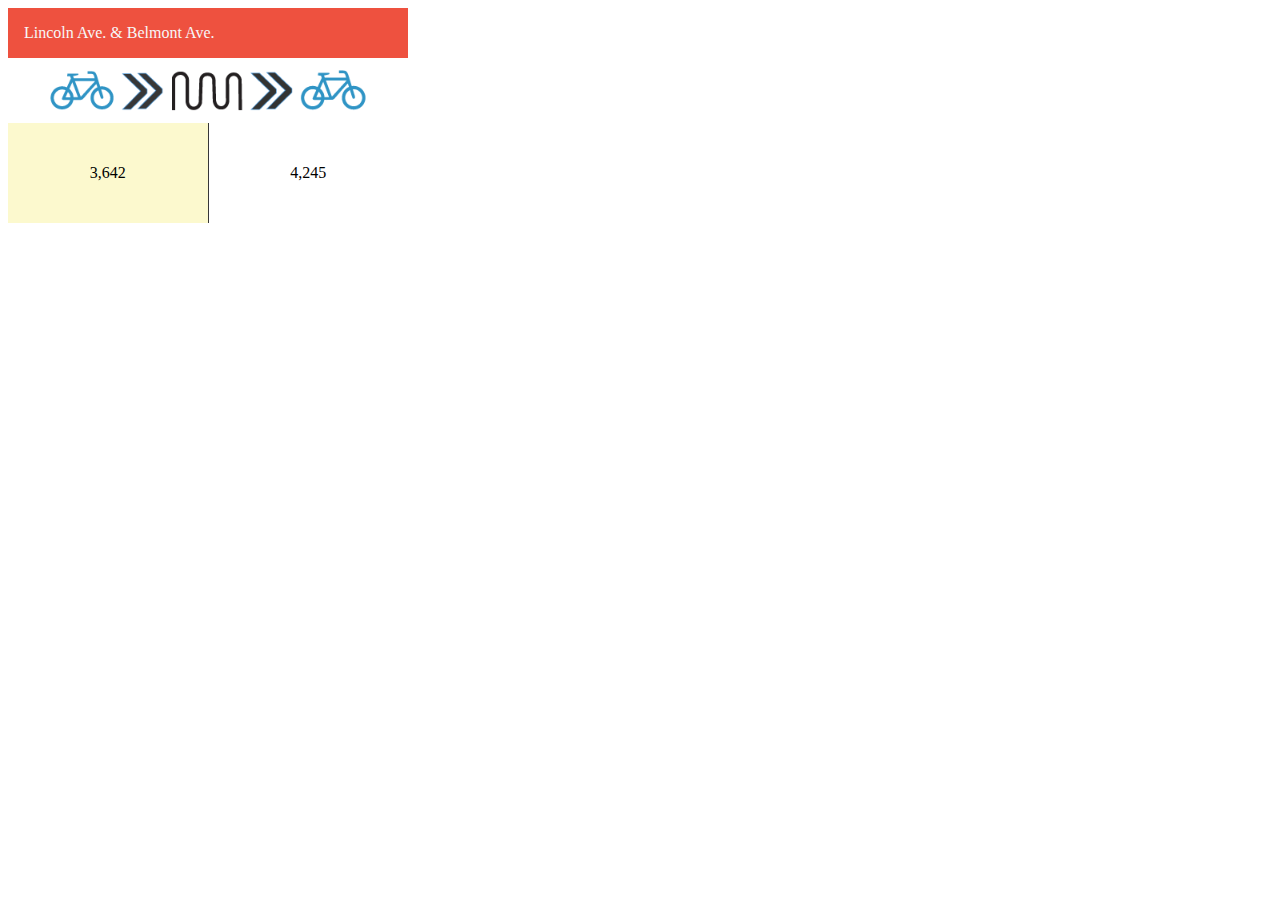
<file: pin.html>
<html>
<head>
	<title>Div Pin</title>
</head>
<style type="text/css">

	#pin-container {
		width: 400px;
	}

	.pin-name {
		background: #EE513F;
		padding: 1em;
	}

	.pin-name span {
		color: #F7F7F7;
		z-index:1;
	}

	.pin-icon {
		width:80%;
		display:block;
		margin-left:auto;
		margin-right:auto;
		margin-top:0.5em;
		margin-bottom:0.5em;
	}

	.pin-inflow, .pin-outflow {
		width:200px;
		height:100px;
		/*display:inline-block;*/
		display: table-cell;
	  	/*border: 1px solid black;*/
	 	text-align: center;
	  	vertical-align: middle;
	}

/*	.pin-inflow, .pin-outflow {
		width: 49%;
		height: 12em;
		display: table-cell;
		border: 1px solid black; 
		text-align: center;
		vertical-align: middle;
		position: relative;
		top: -4em;
		z-index: 2;
	}*/

	.pin-inflow {
		border-right: 1px solid #373737;
	}

	.pin-inflow span, .pin-outflow span {
/*		display:block;
		margin-left:auto;
		margin-right:auto;*/
	}

	.pin-inflow.highlight, .pin-outflow.highlight {
		background-color: #FCF9CE;
	}
</style>
<body>

	<div id="pin-container">
		<div class="pin">
			<div class="pin-name"><span>Lincoln Ave. & Belmont Ave.</span></div>
			<img src="images/icon-inflow-outflow-pin.png" class="pin-icon"/>
			<div class="pin-inflow highlight"><span>3,642</span></div>
			<div class="pin-outflow"><span>4,245</span></div>
		</div>
	</div>

</body>
</html>
</file>
